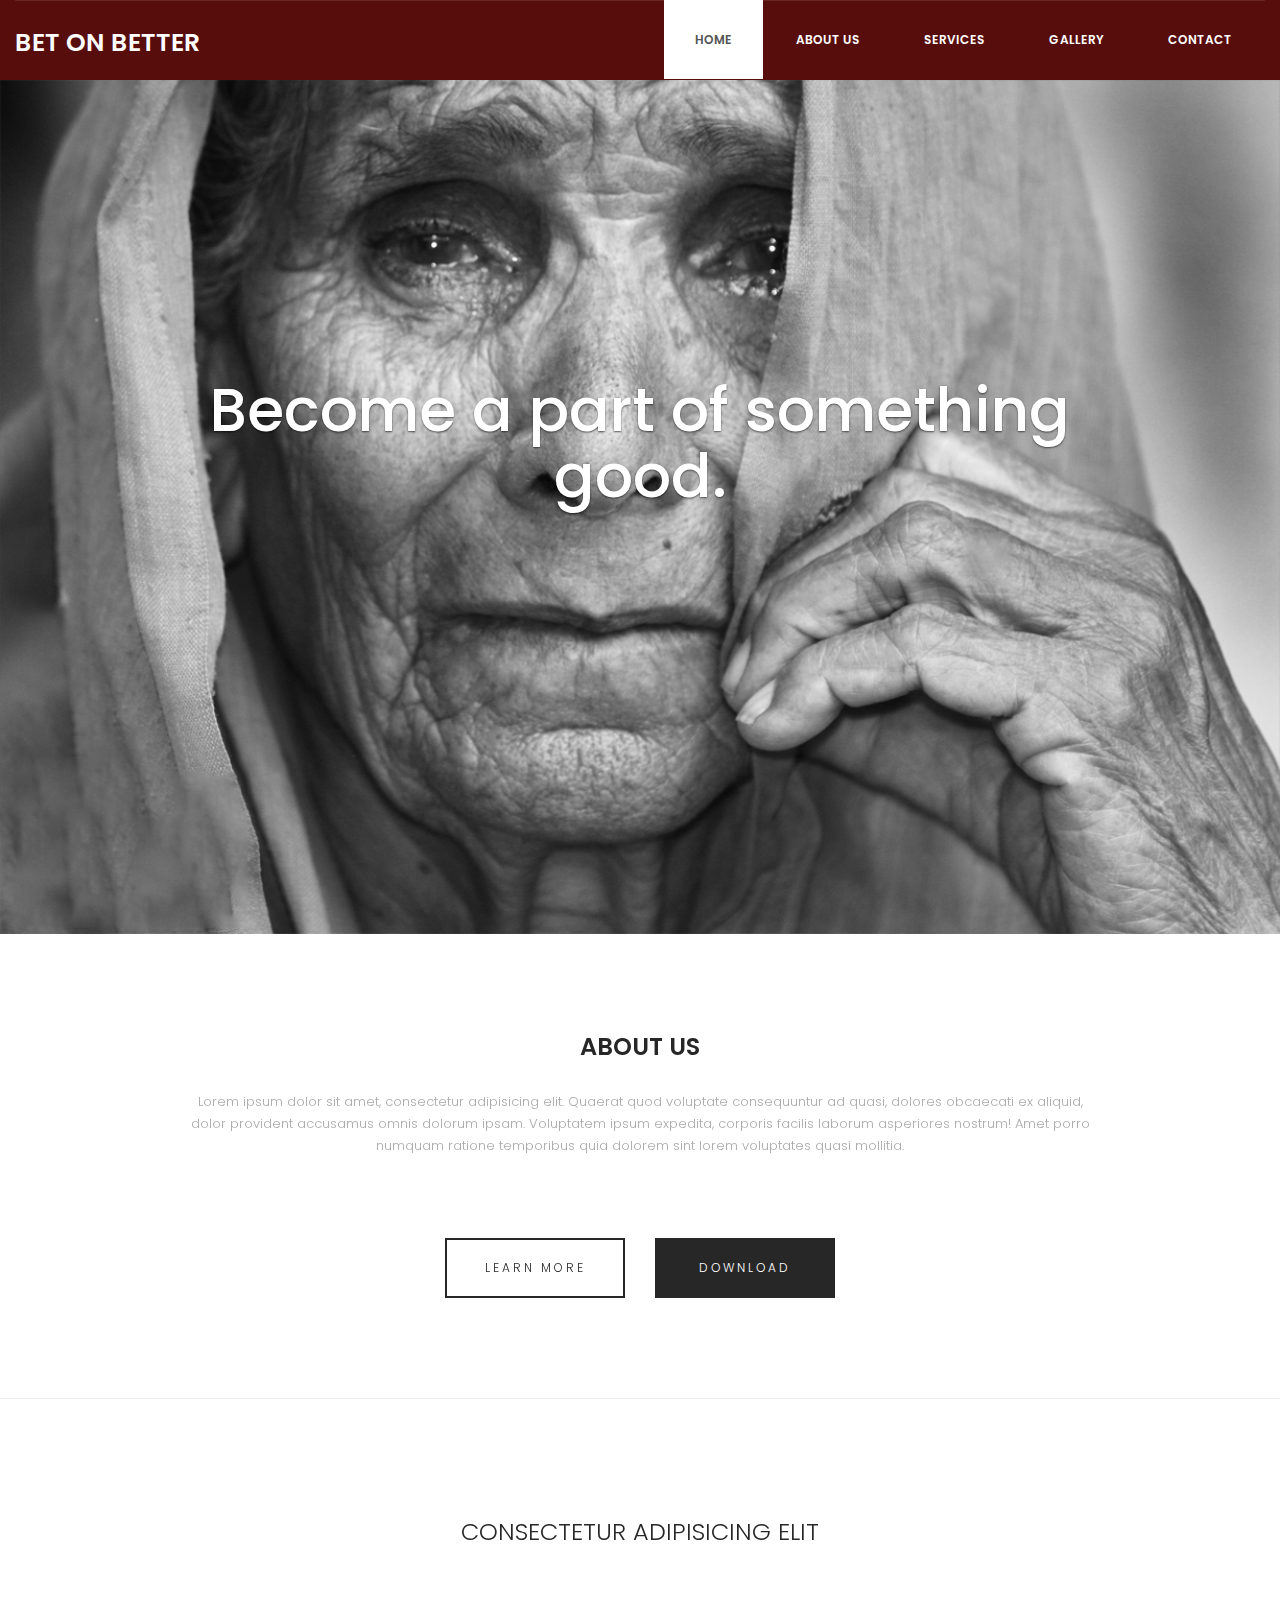
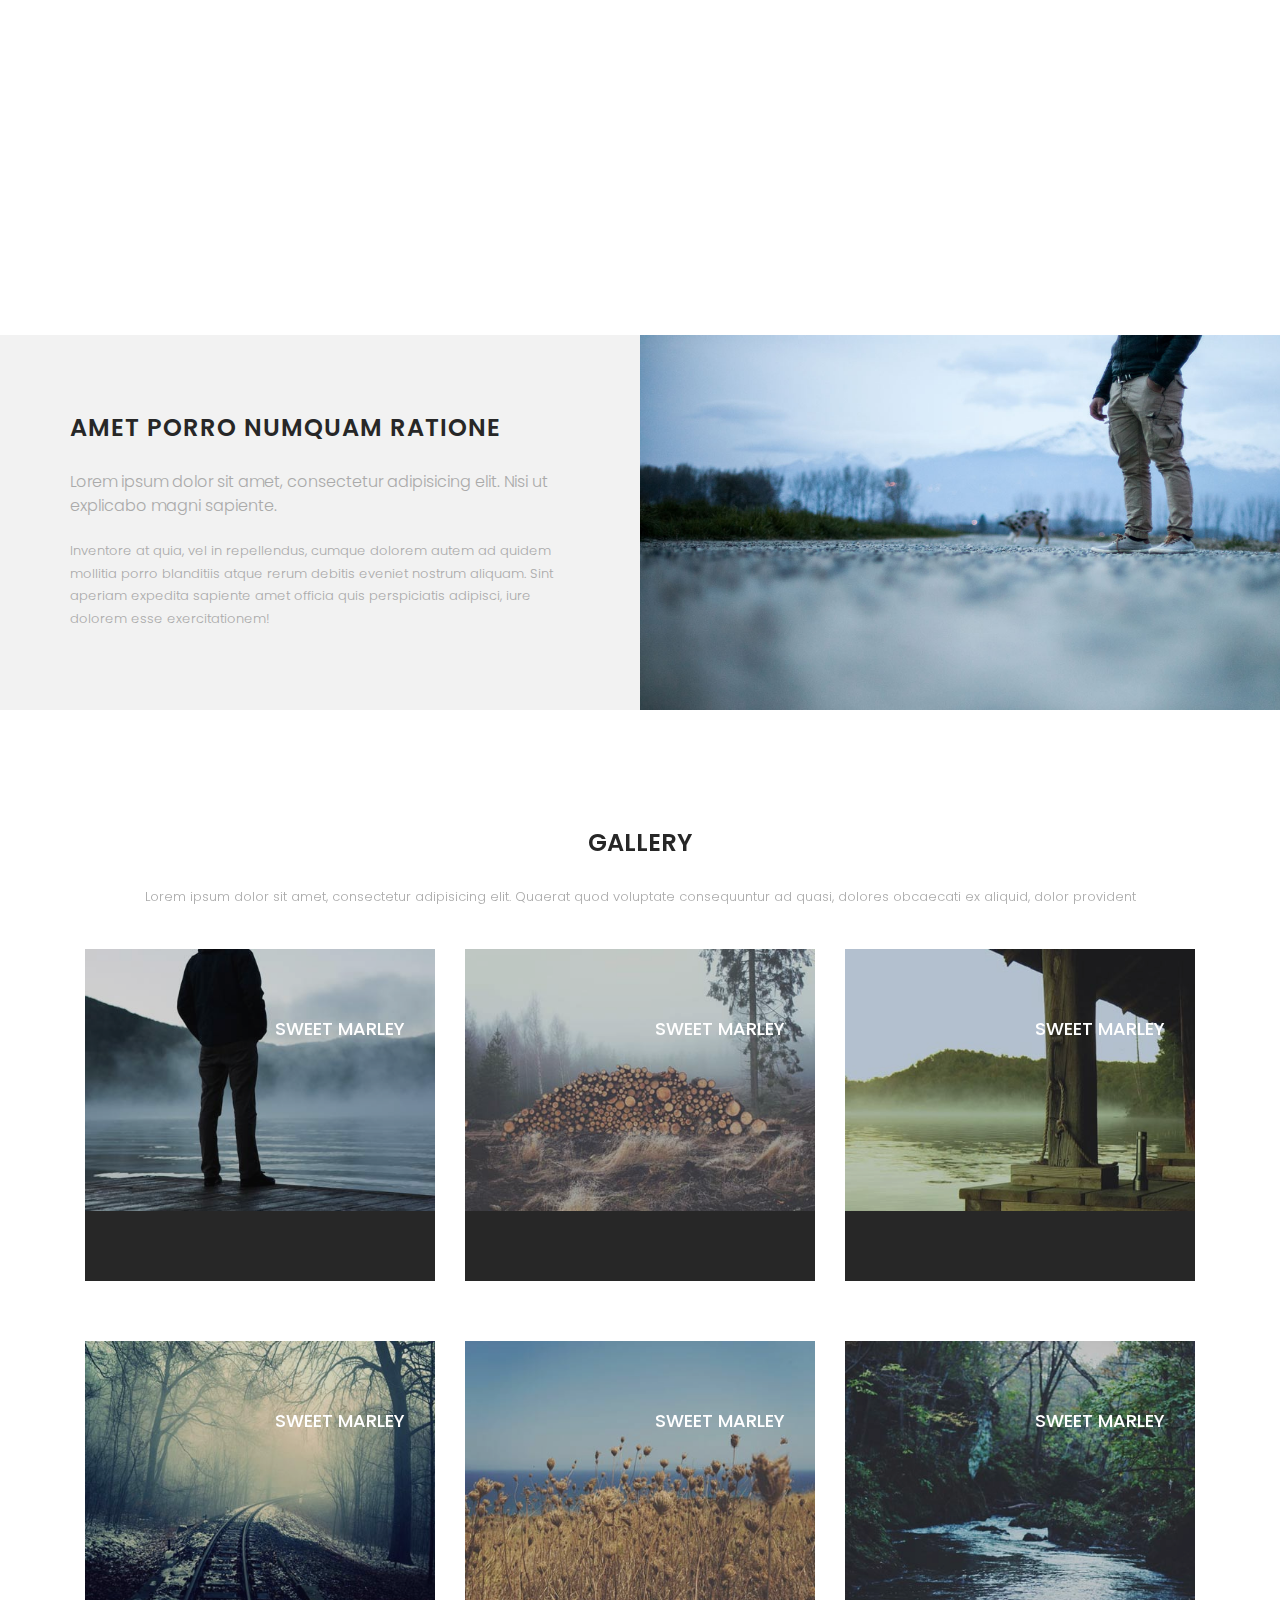
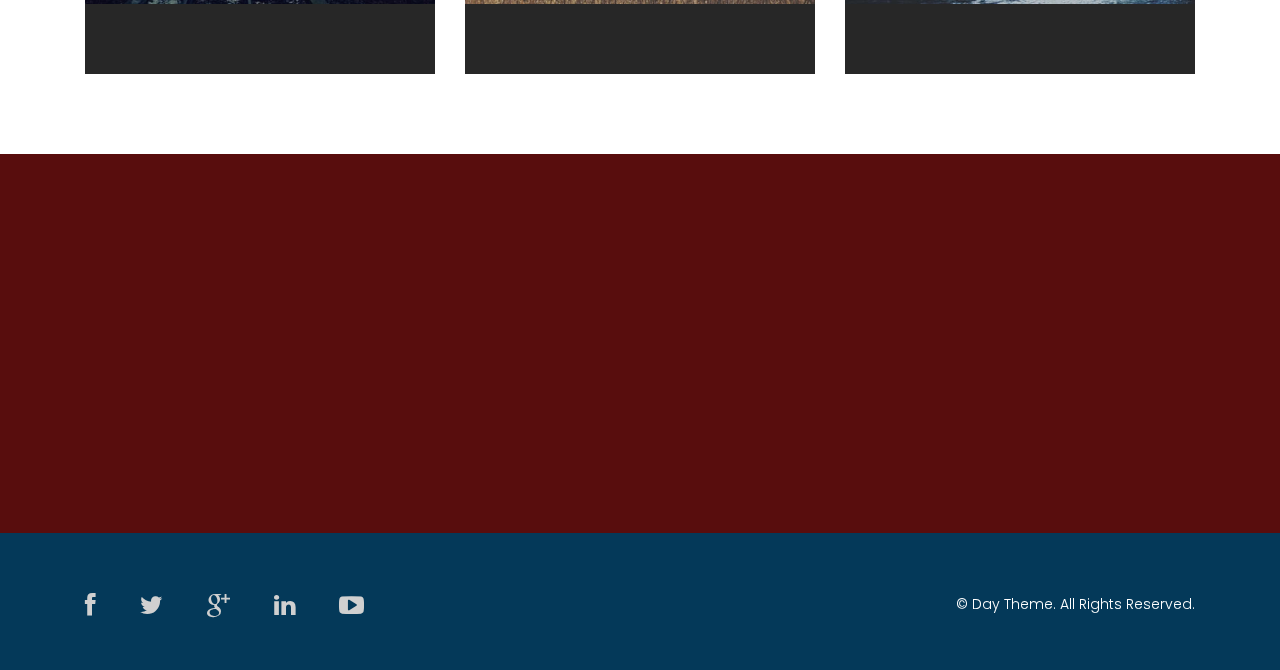
<file: index.html>
<!DOCTYPE html>
<html lang="en">

<head>
  <meta charset="utf-8">
  <meta http-equiv="X-UA-Compatible" content="IE=edge">
  <meta name="viewport" content="width=device-width, initial-scale=1">
  <title>Bet On Better</title>

  <link href="css/bootstrap.min.css" rel="stylesheet">
  <link rel="stylesheet" href="css/font-awesome.min.css">
  <link rel="stylesheet" href="css/animate.css">
  <link href="css/animate.min.css" rel="stylesheet">
  <link href="css/style.css" rel="stylesheet" />
  <link rel="stylesheet" href="./styles/devStyles.css"><link rel="preconnect" href="https://fonts.googleapis.com">
  <link rel="preconnect" href="https://fonts.gstatic.com" crossorigin>
  <link href="https://fonts.googleapis.com/css2?family=Poppins:wght@100;200;300;400;500;600;700;800&display=swap" rel="stylesheet">
</head>

<body class="font"> 
  <header id="header">
    <nav class="navbar theme navbar-static-top" role="banner">
      <div class="container-fluid">
        <div class="navbar-header">
          <button type="button" class="navbar-toggle" data-toggle="collapse" data-target=".navbar-collapse">
                        <span class="sr-only">Toggle navigation</span>
                        <span class="icon-bar"></span>
                        <span class="icon-bar"></span>
                        <span class="icon-bar"></span>
                    </button>
          <div class="navbar-brand mt-4">
            <a href="index.html"><h1>Bet On Better</h1></a>
          </div>
        </div>
        <div class="navbar-collapse collapse">
          <div class="menu">
            <ul class="nav nav-tabs" role="tablist">
              <li role="presentation"><a href="#carousel-slider" class="active">Home</a></li>
              <li role="presentation"><a href="#about_us">About Us</a></li>
              <li role="presentation"><a href="#services">Services</a></li>
              <li role="presentation"><a href="#gallery">Gallery</a></li>
              <li role="presentation"><a href="#contact_form">Contact</a></li>
            </ul>
          </div>
        </div>
      </div>
      <!--/.container-->
    </nav>
    <!--/nav-->
  </header>
  <!--/header-->

  <div class="slider devSlider">
    <div id="about-slider">
      <div id="carousel-slider" class="carousel slide" data-ride="carousel">
        <!-- Indicators -->
        <ol class="carousel-indicators visible-xs">
          <li data-target="#carousel-slider" data-slide-to="0" class="active"></li>
          <li data-target="#carousel-slider" data-slide-to="1"></li>
          <li data-target="#carousel-slider" data-slide-to="2"></li>
        </ol>

        <div class="carousel-inner">
          <div class="item active">
            <img src="img/slide.jpg" class="img-responsive" alt="">
            <div class="carousel-caption textH2 ">
              <div class="wow fadeInUp textH2 " data-wow-offset="0" data-wow-delay="0.3s">
                <h2 class="textH2"><span>Become a part of something good.</span></h2>
              </div>
              <div class="col-md-10 col-md-offset-1">
              </div>
            </div>
          </div>

          <div class="item">
            <img src="img/slide2.jpg" class="img-responsive" alt="">
            <div class="carousel-caption">
              <div class="wow fadeInUp" data-wow-offset="0" data-wow-delay="1.0s">
                <h2 class="">Help us help the needy.</h2>
              </div>
            </div>
          </div>
          <div class="item">
            <img src="img/slide3.jpg" class="img-responsive" alt="">
            <div class="carousel-caption">
              <div class="wow fadeInUp " data-wow-offset="0" data-wow-delay="0.3s">
                <h2 >And help us make our Country a better place.</h2>
              </div>
              </div>
            </div>
          </div>
        </div>

        <a class="left carousel-control hidden" href="#carousel-slider" data-slide="prev">
					<i class="fa fa-angle-left"></i>
				</a>

        <a class=" right carousel-control hidden" href="#carousel-slider" data-slide="next">
					<i class="fa fa-angle-right"></i>
				</a>
      </div>
      <!--/#carousel-slider-->
    </div>
    <!--/#about-slider-->
  </div>
  <!--/#slider-->

  <div class="about" id="about_us">
    <div class="container">
      <div class="text-center">
        <h2>About us</h2>
        <div class="col-md-10 col-md-offset-1">
          <p>Lorem ipsum dolor sit amet, consectetur adipisicing elit. Quaerat quod voluptate consequuntur ad quasi, dolores obcaecati ex aliquid, dolor provident accusamus omnis dolorum ipsam. Voluptatem ipsum expedita, corporis facilis laborum asperiores
            nostrum! Amet porro numquam ratione temporibus quia dolorem sint lorem voluptates quasi mollitia.</p>
        </div>

        <div class="col-md-6 col-sm-6 col-xs-6">
          <div class="btn-gamp"><a href="#">Learn More</a></div>
        </div>
        <div class="col-md-6 col-sm-6 col-xs-6">
          <div class="gamp-btn"><a href="#">download</a></div>
        </div>

      </div>
    </div>
  </div>
  <hr>

  <div class="services" id="services">
    <div class="container">
      <div class="text-center">
        <h2>consectetur adipisicing elit</h2>
      </div>
      <div class="col-md-3 wow fadeInDown" data-wow-duration="1000ms" data-wow-delay="300ms">
        <i class="fa fa-heart-o"></i>
        <h3>Fully Responsive</h3>
        <p>Lorem ipsum dolor sit amet, consectetur adipisicing elit. Nostrum nam numquam voluptates cumque inventore, quibusdam corporis consequatur amet.</p>
      </div>
      <div class="col-md-3 wow fadeInDown" data-wow-duration="1000ms" data-wow-delay="600ms">
        <i class="fa fa-cloud"></i>
        <h3>Retina Ready</h3>
        <p>Lorem ipsum dolor sit amet, consectetur adipisicing elit. Nostrum nam numquam voluptates cumque inventore, quibusdam corporis consequatur amet.</p>
      </div>
      <div class="col-md-3 wow fadeInDown" data-wow-duration="1000ms" data-wow-delay="900ms">
        <i class="fa fa-book"></i>
        <h3>Fresh and Clean</h3>
        <p>Lorem ipsum dolor sit amet, consectetur adipisicing elit. Nostrum nam numquam voluptates cumque inventore, quibusdam corporis consequatur amet.</p>
      </div>
      <div class="col-md-3 wow fadeInDown" data-wow-duration="1000ms" data-wow-delay="1200ms">
        <i class="fa fa-gear"></i>
        <h3>Easy to Customize</h3>
        <p>Lorem ipsum dolor sit amet, consectetur adipisicing elit. Nostrum nam numquam voluptates cumque inventore, quibusdam corporis consequatur amet.</p>
      </div>
    </div>
  </div>

  <section class="action mb-4">
    <div class="container">
      <div class="left-text hidden-xs">
        <h4>Amet porro numquam ratione</h4>
        <p><em>Lorem ipsum dolor sit amet, consectetur adipisicing elit. Nisi ut explicabo magni sapiente.</em><br><br>Inventore at quia, vel in repellendus, cumque dolorem autem ad quidem mollitia porro blanditiis atque rerum debitis eveniet nostrum aliquam.
          Sint aperiam expedita sapiente amet officia quis perspiciatis adipisci, iure dolorem esse exercitationem!</p>
      </div>
      <div class="right-image hidden-xs"></div>
    </div>
  </section>
<div id="gallery" class=""></div>
  <div class="gallery " >
    <div class=" container">

 
    <div class="text-center">
      <h2>Gallery</h2>
      <p>Lorem ipsum dolor sit amet, consectetur adipisicing elit. Quaerat quod voluptate consequuntur ad quasi, dolores obcaecati ex aliquid, dolor provident </p>
    </div>
    <div class="">
      <div class="col-md-4">
        <figure class="effect-marley">
          <img src="img/8.jpg" alt="" class="img-responsive" />
          <figcaption>
            <h4>sweet marley</h4>
            <p>Marley tried to convince her but she was not interested.</p>
          </figcaption>
        </figure>
      </div>
      <div class="col-md-4">
        <figure class="effect-marley">
          <img src="img/9.jpg" alt="" class="img-responsive" />
          <figcaption>
            <h4>sweet marley</h4>
            <p>Marley tried to convince her but she was not interested.</p>
          </figcaption>
        </figure>
      </div>
      <div class="col-md-4">
        <figure class="effect-marley">
          <img src="img/10.jpg" alt="" class="img-responsive" />
          <figcaption>
            <h4>sweet marley</h4>
            <p>Marley tried to convince her but she was not interested.</p>
          </figcaption>
        </figure>
      </div>
    </div></div>

    <div class="container">
      <div class="col-md-4">
        <figure class="effect-marley">
          <img src="img/11.jpg" alt="" class="img-responsive" />
          <figcaption>
            <h4>sweet marley</h4>
            <p>Marley tried to convince her but she was not interested.</p>
          </figcaption>
        </figure>
      </div>
      <div class="col-md-4">
        <figure class="effect-marley">
          <img src="img/12.jpg" alt="" class="img-responsive" />
          <figcaption>
            <h4>sweet marley</h4>
            <p>Marley tried to convince her but she was not interested.</p>
          </figcaption>
        </figure>
      </div>
      <div class="col-md-4">
        <figure class="effect-marley">
          <img src="img/13.jpg" alt="" class="img-responsive" />
          <figcaption>
            <h4>sweet marley</h4>
            <p>Marley tried to convince her but she was not interested.</p>
          </figcaption>
        </figure>
      </div>
    </div>
  </div>

  <footer>
    <div class="container">
      <div class="col-md-4 wow fadeInDown" data-wow-duration="1000ms" data-wow-delay="300ms">
        <h4>About Us</h4>
        <p>Day is tellus ac cursus commodo, mauesris condime ntum nibh, ut fermentum mas justo sitters.</p>
        <div class="contact-info">
          <ul>
            <li><i class="fa fa-home"></i>Suite 54 Elizebth Street, Victoria State Newyork, USA </li>
            <li><i class="fa fa-phone"></i> +38 000 129900</li>
            <li><i class="fa fa-envelope"></i> info@domain.net</li>
          </ul>
        </div>
      </div>

      <div class="col-md-4 wow fadeInDown" data-wow-duration="1000ms" data-wow-delay="600ms">
        <div class="text-center">
          <h4>Photo Gallery</h4>
          <ul class="sidebar-gallery">
            <li><a href="#"><img src="img/gallery1.png" alt="" /></a></li>
            <li><a href="#"><img src="img/gallery2.png" alt="" /></a></li>
            <li><a href="#"><img src="img/gallery3.png" alt="" /></a></li>
            <li><a href="#"><img src="img/gallery4.png" alt="" /></a></li>
            <li><a href="#"><img src="img/gallery5.png" alt="" /></a></li>
            <li><a href="#"><img src="img/gallery6.png" alt="" /></a></li>
          </ul>
        </div>
      </div>

      <div class="col-md-4 wow fadeInDown" data-wow-duration="1000ms" data-wow-delay="900ms">
        <div class="">
          <h4>Newsletter Registration</h4>
          <p>Subscribe today to receive the latest Day news via email. You may unsubscribe from this service at any time</p>
          <div class="btn-gamp">
            <input type="email" class="form-control" id="exampleInputEmail3" placeholder="Enter Email">
          </div>
          <div class="btn-gamp">
            <a type="submit" class="btn btn-default">Subscribe</a>
          </div>

        </div>
      </div>

    </div>
  </footer>

  <div class="sub-footer">
    <div class="container">
      <div class="social-icon">
        <div class="col-md-4">
          <ul class="social-network">
            <li><a href="#" class="fb tool-tip" title="Facebook"><i class="fa fa-facebook"></i></a></li>
            <li><a href="#" class="twitter tool-tip" title="Twitter"><i class="fa fa-twitter"></i></a></li>
            <li><a href="#" class="gplus tool-tip" title="Google Plus"><i class="fa fa-google-plus"></i></a></li>
            <li><a href="#" class="linkedin tool-tip" title="Linkedin"><i class="fa fa-linkedin"></i></a></li>
            <li><a href="#" class="ytube tool-tip" title="You Tube"><i class="fa fa-youtube-play"></i></a></li>
          </ul>
        </div>
      </div>

      <div class="col-md-4 col-md-offset-4">
        <div class="copyright">
          &copy; Day Theme. All Rights Reserved.
          <div class="credits">
          </div>
        </div>
      </div>
    </div>
  </div>

  <!-- jQuery (necessary for Bootstrap's JavaScript plugins) -->
  <script src="js/jquery.min.js"></script>
  <script src="js/jquery-migrate.min.js"></script>
  <!-- Include all compiled plugins (below), or include individual files as needed -->
  <script src="js/bootstrap.min.js"></script>
  <script src="js/wow.min.js"></script>
  <script>
    wow = new WOW({}).init();
  </script>
</body>

</html>
</file>
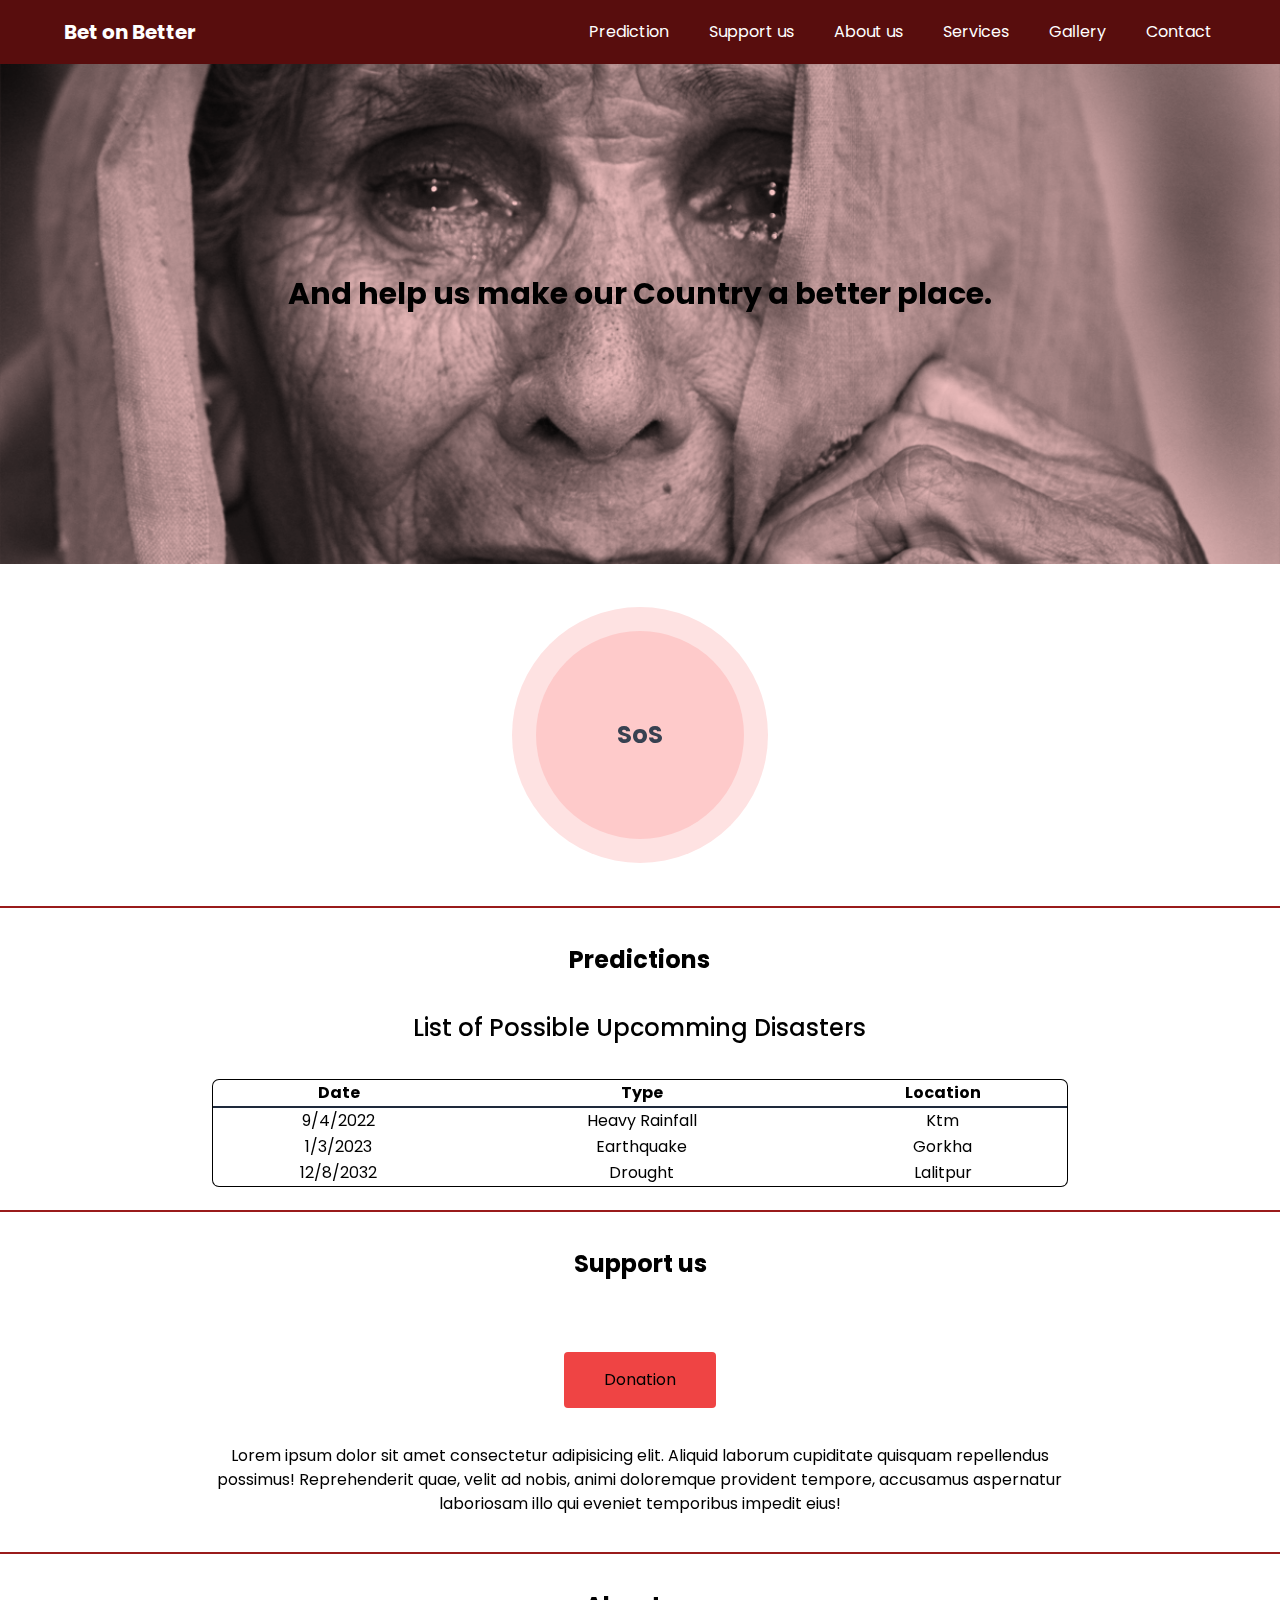
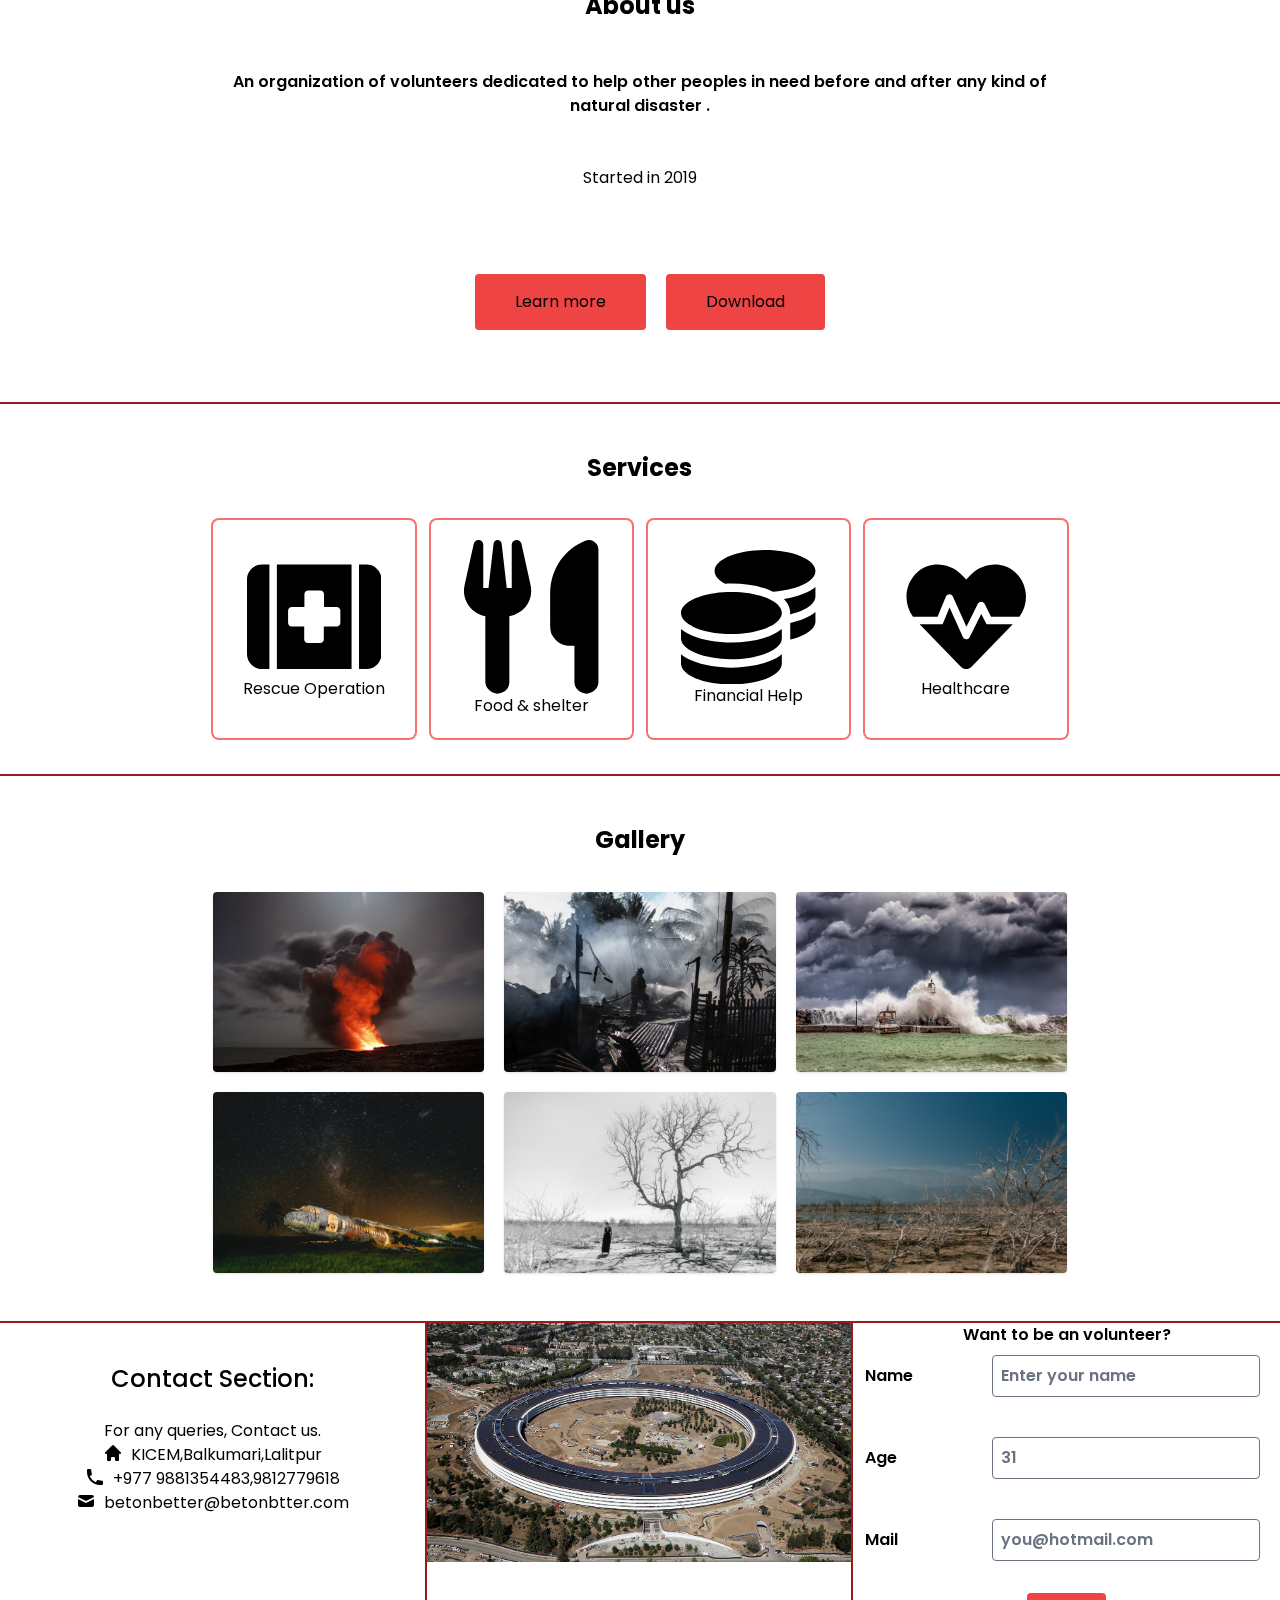
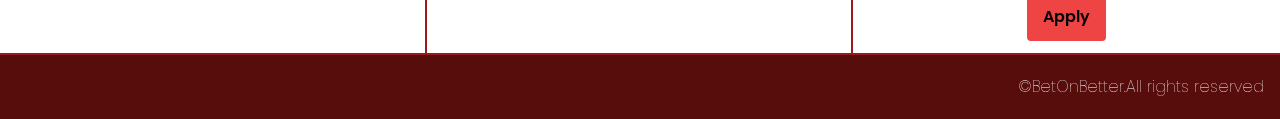
<file: disaster/index.html>
<!DOCTYPE html>
<html lang="en">

<head>
  <meta charset="UTF-8" />
  <meta http-equiv="X-UA-Compatible" content="IE=edge" />
  <meta name="viewport" content="width=device-width, initial-scale=1.0" />
  <title>Bet on better</title>
  <link href="./output.css" rel="stylesheet" />
  <link rel="preconnect" href="https://fonts.googleapis.com" />
  <link rel="preconnect" href="https://fonts.gstatic.com" crossorigin />
  <link href="https://fonts.googleapis.com/css2?family=Poppins:wght@100;200;300;400;500;600;700;800&display=swap"
    rel="stylesheet" />
  <script src="./index.js" defer></script>
</head>

< class="font-sans">
  <nav class="bg-primary fixed top-0 z-20 flex items-center justify-between w-full px-12 text-white">
    <div class="logo p-4 text-xl font-bold">Bet on Better</div>
    <div class="lg:hidden" id="menu">
      <svg xmlns="http://www.w3.org/2000/svg" class="w-5 h-5" viewBox="0 0 20 20" fill="currentColor">
        <path fill-rule="evenodd"
          d="M3 5a1 1 0 011-1h12a1 1 0 110 2H4a1 1 0 01-1-1zM3 10a1 1 0 011-1h12a1 1 0 110 2H4a1 1 0 01-1-1zM3 15a1 1 0 011-1h12a1 1 0 110 2H4a1 1 0 01-1-1z"
          clip-rule="evenodd" />
      </svg>
    </div>
    <ol class="lg:flex lg:static top-[60px] absolute right-0 hidden list-none bg-red-200 text-black lg:text-inherit lg:bg-inherit" id="nav-list">
      <li class="hover:bg-white hover:text-black p-5" onclick="menuToggle()">
        <a href="#prediction">Prediction</a>
      </li>
      <li class="hover:bg-white hover:text-black p-5" onclick="menuToggle()">
        <a href="#donation">Support us</a>
      </li>
      <li class="hover:bg-white hover:text-black p-5" onclick="menuToggle()">
        <a href="#about">About</a> us
      </li>
      <li class="hover:bg-white hover:text-black p-5" onclick="menuToggle()">
        <a href="#services">Services</a>
      </li>
      <li class="hover:bg-white hover:text-black p-5" onclick="menuToggle()">
        <a href="#gallery">Gallery</a>
      </li>
      <li class="hover:bg-white hover:text-black p-5" onclick="menuToggle()">
        <a href="#contact">Contact</a>
      </li>
    </ol>
  </nav>
  <div class="h-[60vh]  flex items-center justify-center text-center bg-red-200 relative overflow-hidden">
    <h2 class="z-10 w-7/12 text-3xl font-bold" id="change-text">
      And help us make our Country a better place.
    </h2>
    <img src="./img/slide.jpg" alt="" class="md:w-full md:block mix-blend-multiply absolute top-0 hidden" />
  </div>
  <div class="h-[38vh] w-screen flex justify-center items-center">
    <div class="flex items-center justify-center w-64 h-64 bg-red-100 rounded-full">
      <div
        class="h-52 w-52 hover:bg-red-400 hover:text-white flex items-center justify-center text-2xl font-bold text-center text-gray-700 bg-red-200 rounded-full cursor-pointer">
        SoS
      </div>
    </div>
  </div>
  <div id="prediction" class="mb-9 scroll-mt-8 border-t-2 border-red-800"></div>
  <div class="w-8/12 mx-auto">
    <h2 class="my-9 text-2xl font-bold text-center">Predictions</h2>
    <h3 class="my-9 text-2xl font-medium text-center">
      List of Possible Upcomming Disasters
    </h3>
    <table class="ring-black ring-1 divide-slate-800 w-full my-6 text-center divide-y-2 rounded-md table-auto">
      <thead>
        <tr>
          <th>Date</th>
          <th>Type</th>
          <th>Location</th>
        </tr>
      </thead>
      <tbody>
        <tr>
          <td>9/4/2022</td>
          <td>Heavy Rainfall</td>
          <td>Ktm</td>
        </tr>
        <tr>
          <td>1/3/2023</td>
          <td>Earthquake</td>
          <td>Gorkha</td>
        </tr>
        <tr>
          <td>12/8/2032</td>
          <td>Drought</td>
          <td>Lalitpur</td>
        </tr>
      </tbody>
    </table>
  </div>
  <div id="donation" class="scroll-mt-8 flex flex-col items-center justify-center w-screen border-t-2 border-red-800">
    <h2 class="my-9 text-2xl font-bold">Support us</h2>
    <button class="hover:bg-red-400 w-fit my-9 px-10 py-4 bg-red-500 rounded">
      Donation
    </button>
    <p class="w-8/12 text-center">
      Lorem ipsum dolor sit amet consectetur adipisicing elit. Aliquid laborum
      cupiditate quisquam repellendus possimus! Reprehenderit quae, velit ad
      nobis, animi doloremque provident tempore, accusamus aspernatur
      laboriosam illo qui eveniet temporibus impedit eius!
    </p>
  </div>

  <div id="about" class="my-9 scroll-mt-16 w-screen border-t-2 border-red-800"></div>
  <div class="w-8/12 mx-auto text-center">
    <h2 class="mb-12 text-2xl font-bold">About us</h2>
    <p class="font-semibold">
      An organization of volunteers dedicated to help other peoples in need
      before and after any kind of natural disaster .
    </p>
    <div class="my-12">Started in 2019</div>
    <div class="w-fit md:flex-row flex flex-col items-center mx-auto">
      <button class="hover:bg-red-400 w-fit md:my-9 px-10 py-4 mx-5 my-2 bg-red-500 rounded">
        Learn more
      </button>
      <button class="hover:bg-red-400 w-fit md:my-9 px-10 py-4 my-2 bg-red-500 rounded">
        Download
      </button>
    </div>
  </div>
  <div class="my-9 scroll-mt-8 w-screen border-t-2 border-red-800" id="services"></div>
  <div class="w-8/12 mx-auto mt-12 text-center">
    <h2 class="text-2xl font-bold">Services</h2>
    <div class="">
      <div class="md:grid-cols-4 lg:grid-cols-4 my-9 grid w-full grid-cols-2 gap-4">
        <div
          class="card ring-2 ring-red-400 hover:bg-red-200 flex flex-col items-center justify-center p-5 text-center rounded-md cursor-pointer">
          <div class="svg w-10/12">
            <svg xmlns="http://www.w3.org/2000/svg" viewBox="0 0 576 512">
              <!--! Font Awesome Pro 6.1.2 by @fontawesome - https://fontawesome.com License - https://fontawesome.com/license (Commercial License) Copyright 2022 Fonticons, Inc. -->
              <path
                d="M64 32h32v448H64c-35.35 0-64-28.66-64-64V96C0 60.66 28.65 32 64 32zM128 32h320v448H128V32zM176 282c0 8.835 7.164 16 16 16h53.1V352c0 8.836 7.165 16 16 16h52c8.836 0 16-7.164 16-16V298H384c8.836 0 16-7.165 16-16v-52c0-8.837-7.164-16-16-16h-54V160c0-8.836-7.164-16-16-16h-52c-8.835 0-16 7.164-16 16v54H192c-8.836 0-16 7.163-16 16V282zM512 32h-32v448h32c35.35 0 64-28.66 64-64V96C576 60.66 547.3 32 512 32z" />
            </svg>
          </div>
          <h3>Rescue Operation</h3>
        </div>
        <div
          class="card ring-2 ring-red-400 hover:bg-red-200 flex flex-col items-center justify-center p-5 text-center rounded-md cursor-pointer">
          <div class="svg w-10/12">
            <svg xmlns="http://www.w3.org/2000/svg" viewBox="0 0 448 512">
              <!--! Font Awesome Pro 6.1.2 by @fontawesome - https://fontawesome.com License - https://fontawesome.com/license (Commercial License) Copyright 2022 Fonticons, Inc. -->
              <path
                d="M221.6 148.7C224.7 161.3 224.8 174.5 222.1 187.2C219.3 199.1 213.6 211.9 205.6 222.1C191.1 238.6 173 249.1 151.1 254.1V472C151.1 482.6 147.8 492.8 140.3 500.3C132.8 507.8 122.6 512 111.1 512C101.4 512 91.22 507.8 83.71 500.3C76.21 492.8 71.1 482.6 71.1 472V254.1C50.96 250.1 31.96 238.9 18.3 222.4C10.19 212.2 4.529 200.3 1.755 187.5C-1.019 174.7-.8315 161.5 2.303 148.8L32.51 12.45C33.36 8.598 35.61 5.197 38.82 2.9C42.02 .602 45.97-.4297 49.89 .0026C53.82 .4302 57.46 2.303 60.1 5.259C62.74 8.214 64.18 12.04 64.16 16V160H81.53L98.62 11.91C99.02 8.635 100.6 5.621 103.1 3.434C105.5 1.248 108.7 .0401 111.1 .0401C115.3 .0401 118.5 1.248 120.9 3.434C123.4 5.621 124.1 8.635 125.4 11.91L142.5 160H159.1V16C159.1 12.07 161.4 8.268 163.1 5.317C166.6 2.366 170.2 .474 174.1 .0026C178-.4262 181.1 .619 185.2 2.936C188.4 5.253 190.6 8.677 191.5 12.55L221.6 148.7zM448 472C448 482.6 443.8 492.8 436.3 500.3C428.8 507.8 418.6 512 408 512C397.4 512 387.2 507.8 379.7 500.3C372.2 492.8 368 482.6 368 472V352H351.2C342.8 352 334.4 350.3 326.6 347.1C318.9 343.8 311.8 339.1 305.8 333.1C299.9 327.1 295.2 320 291.1 312.2C288.8 304.4 287.2 296 287.2 287.6L287.1 173.8C288 136.9 299.1 100.8 319.8 70.28C340.5 39.71 369.8 16.05 404.1 2.339C408.1 .401 414.2-.3202 419.4 .2391C424.6 .7982 429.6 2.62 433.9 5.546C438.2 8.472 441.8 12.41 444.2 17.03C446.7 21.64 447.1 26.78 448 32V472z" />
            </svg>
          </div>
          <h3>Food & shelter</h3>
        </div>
        <div
          class="card ring-2 ring-red-400 hover:bg-red-200 flex flex-col items-center justify-center p-5 text-center rounded-md cursor-pointer">
          <div class="svg w-10/12">
            <svg xmlns="http://www.w3.org/2000/svg" viewBox="0 0 512 512">
              <!--! Font Awesome Pro 6.1.2 by @fontawesome - https://fontawesome.com License - https://fontawesome.com/license (Commercial License) Copyright 2022 Fonticons, Inc. -->
              <path
                d="M512 80C512 98.01 497.7 114.6 473.6 128C444.5 144.1 401.2 155.5 351.3 158.9C347.7 157.2 343.9 155.5 340.1 153.9C300.6 137.4 248.2 128 192 128C183.7 128 175.6 128.2 167.5 128.6L166.4 128C142.3 114.6 128 98.01 128 80C128 35.82 213.1 0 320 0C426 0 512 35.82 512 80V80zM160.7 161.1C170.9 160.4 181.3 160 192 160C254.2 160 309.4 172.3 344.5 191.4C369.3 204.9 384 221.7 384 240C384 243.1 383.3 247.9 381.9 251.7C377.3 264.9 364.1 277 346.9 287.3C346.9 287.3 346.9 287.3 346.9 287.3C346.8 287.3 346.6 287.4 346.5 287.5L346.5 287.5C346.2 287.7 345.9 287.8 345.6 288C310.6 307.4 254.8 320 192 320C132.4 320 79.06 308.7 43.84 290.9C41.97 289.9 40.15 288.1 38.39 288C14.28 274.6 0 258 0 240C0 205.2 53.43 175.5 128 164.6C138.5 163 149.4 161.8 160.7 161.1L160.7 161.1zM391.9 186.6C420.2 182.2 446.1 175.2 468.1 166.1C484.4 159.3 499.5 150.9 512 140.6V176C512 195.3 495.5 213.1 468.2 226.9C453.5 234.3 435.8 240.5 415.8 245.3C415.9 243.6 416 241.8 416 240C416 218.1 405.4 200.1 391.9 186.6V186.6zM384 336C384 354 369.7 370.6 345.6 384C343.8 384.1 342 385.9 340.2 386.9C304.9 404.7 251.6 416 192 416C129.2 416 73.42 403.4 38.39 384C14.28 370.6 .0003 354 .0003 336V300.6C12.45 310.9 27.62 319.3 43.93 326.1C83.44 342.6 135.8 352 192 352C248.2 352 300.6 342.6 340.1 326.1C347.9 322.9 355.4 319.2 362.5 315.2C368.6 311.8 374.3 308 379.7 304C381.2 302.9 382.6 301.7 384 300.6L384 336zM416 278.1C434.1 273.1 452.5 268.6 468.1 262.1C484.4 255.3 499.5 246.9 512 236.6V272C512 282.5 507 293 497.1 302.9C480.8 319.2 452.1 332.6 415.8 341.3C415.9 339.6 416 337.8 416 336V278.1zM192 448C248.2 448 300.6 438.6 340.1 422.1C356.4 415.3 371.5 406.9 384 396.6V432C384 476.2 298 512 192 512C85.96 512 .0003 476.2 .0003 432V396.6C12.45 406.9 27.62 415.3 43.93 422.1C83.44 438.6 135.8 448 192 448z" />
            </svg>
          </div>
          <h3>Financial Help</h3>
        </div>
        <div
          class="card ring-2 ring-red-400 hover:bg-red-200 flex flex-col items-center justify-center p-5 text-center rounded-md cursor-pointer">
          <div class="svg w-10/12">
            <svg xmlns="http://www.w3.org/2000/svg" viewBox="0 0 576 512">
              <!--! Font Awesome Pro 6.1.2 by @fontawesome - https://fontawesome.com License - https://fontawesome.com/license (Commercial License) Copyright 2022 Fonticons, Inc. -->
              <path
                d="M352.4 243.8l-49.83 99.5c-6.009 12-23.41 11.62-28.92-.625L216.7 216.3l-30.05 71.75L88.55 288l176.4 182.2c12.66 13.07 33.36 13.07 46.03 0l176.4-182.2l-112.1 .0052L352.4 243.8zM495.2 62.86c-54.36-46.98-137.5-38.5-187.5 13.06L288 96.25L268.3 75.92C218.3 24.36 135.2 15.88 80.81 62.86C23.37 112.5 16.84 197.6 60.18 256h105l35.93-86.25c5.508-12.88 23.66-13.12 29.54-.375l58.21 129.4l49.07-98c5.884-11.75 22.78-11.75 28.67 0l27.67 55.25h121.5C559.2 197.6 552.6 112.5 495.2 62.86z" />
            </svg>
          </div>
          <h3>Healthcare</h3>
        </div>
      </div>
    </div>
  </div>
  <div class="my-9 scroll-mt-8 w-screen border-t-2 border-red-800" id="gallery"></div>
  <div class="w-8/12 mx-auto mt-12 text-center">
    <h2 class="text-2xl font-bold">Gallery</h2>

    <div class="md:grid-cols-2 lg:grid-cols-3 my-9 grid grid-cols-1 gap-5">
      <!-- slows liveserver  -->
      <img
          class="h-full rounded shadow"
          src="./img/galary1.jpg"
          alt="disaster-1"
        />
        <img
          class="h-full rounded shadow"
          src="./img/galary2.jpg"
          alt="disaster-2"
        />
        <img
          class="h-full rounded shadow"
          src="./img/galary3.jpg"
          alt="disaster-3"
        />
        <img
          class="h-full rounded shadow"
          src="./img/galary4.jpg"
          alt="disaster-4"
        />
        <img
          class="h-full rounded shadow"
          src="./img/galary5.jpg"
          alt="disaster-5"
        />
        <img
          class="h-full rounded shadow"
          src="./img/galary6.jpg"
          alt="disaster-6"
        />
    </div>
  </div>
  <div class="my-9 scroll-mt-8 w-screen" id="contact"></div>
  <div class="mx-auto mt-12 text-center">
    <div class="flex border-t-2 border-b-2 border-red-800">
      <div class="md:w-1/3 w-1/2 py-4 border-r-2 border-red-800">
        <h3 class="my-6 text-2xl font-medium">Contact Section:</h3>
        <p>For any queries, Contact us.</p>
        <p>
        <div class="flex justify-center space-x-2">
          <svg xmlns="http://www.w3.org/2000/svg" class="w-5 h-5" viewBox="0 0 20 20" fill="currentColor">
            <path
              d="M10.707 2.293a1 1 0 00-1.414 0l-7 7a1 1 0 001.414 1.414L4 10.414V17a1 1 0 001 1h2a1 1 0 001-1v-2a1 1 0 011-1h2a1 1 0 011 1v2a1 1 0 001 1h2a1 1 0 001-1v-6.586l.293.293a1 1 0 001.414-1.414l-7-7z" />
          </svg>
          <div class="">

            KICEM,Balkumari,Lalitpur
          </div>
        </div>
        </p>
        <p>
        <div class="flex justify-center space-x-2">
          <svg xmlns="http://www.w3.org/2000/svg" class="w-5 h-5" viewBox="0 0 20 20" fill="currentColor">
            <path
              d="M2 3a1 1 0 011-1h2.153a1 1 0 01.986.836l.74 4.435a1 1 0 01-.54 1.06l-1.548.773a11.037 11.037 0 006.105 6.105l.774-1.548a1 1 0 011.059-.54l4.435.74a1 1 0 01.836.986V17a1 1 0 01-1 1h-2C7.82 18 2 12.18 2 5V3z" />
          </svg>
          <div class="">

            +977 9881354483,9812779618
          </div>
        </div>
        </p>
        <p>
        <div class="flex justify-center space-x-2">

          <svg xmlns="http://www.w3.org/2000/svg" class="w-5 h-5" viewBox="0 0 20 20" fill="currentColor">
            <path d="M2.003 5.884L10 9.882l7.997-3.998A2 2 0 0016 4H4a2 2 0 00-1.997 1.884z" />
            <path d="M18 8.118l-8 4-8-4V14a2 2 0 002 2h12a2 2 0 002-2V8.118z" />
          </svg>
          <span>

            betonbetter@betonbtter.com
          </span>
        </div>
        </p>
      </div>
      <div class="md:block hidden w-1/3 border-r-2 border-red-800"><div class="my-auto">
        <img src="./img/location.jpg" alt="headquaters" class="w-full my-auto"> 
      </div></div>
      <div class="md:w-1/3 w-1/2 font-semibold">
        Want to be an volunteer?
        <form >
          <label class="flex items-center justify-between m-0 mx-3" for="name">Name<input class="focus:ring-red-600 focus:border-red-500 w-8/12 p-2 m-2 rounded" type="text" name="name" placeholder="Enter your name"></label><br>
          <label class="flex items-center justify-between mx-3" for="name">Age <input class="focus:ring-red-600 focus:border-red-500 w-8/12 p-2 m-2 rounded" type="number" name="age" placeholder="31"></label>
          <br><label class="flex items-center justify-between mx-3" for="name">Mail<input class="focus:ring-red-600 focus:border-red-500 w-8/12 p-2 m-2 rounded" type="email" name="mail" placeholder="you@hotmail.com"></label><br>
          <div id="btn" class="hover:bg-red-400 w-fit px-4 py-3 mx-auto mb-3 bg-red-500 rounded">Apply</div>
        </form>
      </div>
    </div>
  </div>
  <footer class="bg-primary flex items-center h-16">

<div class="w-fit ml-auto mr-4 font-thin text-white">&copy;BetOnBetter.All rights reserved</div>
  </footer>
</body>

</html>
</file>
<file: styles/devStyles.css>
.font {
  font-family: "Poppins", sans-serif;
}
.gallery {
  margin-top: 50px;
}
.theme {
  background: #580d0d;
}
.devNavbar {
  display: flex;
}
.devH2 {
  display: flex;
  text-align: center;
  justify-content: center;
}
.textH2 {
  margin-top: auto;
}
.devSlider {
  max-height: 100vh;
  overflow: hidden;
}
</file>
<file: css/style.css>
@import url(https://fonts.googleapis.com/css?family=Open+Sans:400,300,700,600);
@import url("font-awesome.css");
@import url("animate.css");

body {
  font-family: "Open Sans", Arial, sans-serif;
  font-size: 14px;
  font-weight: 300;
  line-height: 1.6em;
  color: #fff;
  background-color: #fff;
  overflow-x: hidden;
}

hi,
h2,
h3,
h4,
h5,
h6 {
  color: #272727;
  line-height: 1.1em;
}

p {
  color: #aaa;
  font-size: 13px;
}
a {
  text-decoration: none;
  transition: all 0.1s ease-in-out;
  -moz-transition: all 0.1s ease-in-out;
  -webkit-transition: all 0.1s ease-in-out;
  -o-transition: all 0.1s ease-in-out;
  outline: none;
  color: #272727;
}
a:hover {
  text-decoration: none;
  color: #aaa;
}

.btn {
  border-radius: 0;
  margin-top: 10px;
  background-color: #65aaf0;
  text-transform: uppercase;
  border-color: #fff;
  font-size: 14px;
}

.btn:hover {
  background-color: #fff;
  border-color: #f2f2f2;
  color: #272727;
}
.navbar-brand {
  float: left;
  height: 50px;
  padding: 15px 15px;
  font-size: 18px;
  line-height: 20px;
}

.navbar-brand h1 {
  margin-top: 9px;
  padding-top: 5px;
  float: left;
  font-size: 25px;
  color: #fff;
  text-transform: uppercase;
  font-weight: 600;
}

@media (max-width: 767px) {
  .navbar-brand {
    padding: 0 0 0 15px;
  }
}

.menu {
  font-size: 12px;
  float: right;
  text-transform: uppercase;
  font-weight: 600;
}

.navbar-collapse {
  padding-right: 15px;
  padding-left: 15px;
  overflow-x: visible;
  -webkit-overflow-scrolling: touch;
  border-top: 0px solid transparent;
  -webkit-box-shadow: inset 0 1px 0 rgba(255, 255, 255, 0.1);
  box-shadow: inset 0 1px 0 rgba(255, 255, 255, 0.1);
}
.navbar-collapse.in {
  overflow-y: auto;
}

.menu ul.nav-tabs li {
  color: #fff;
}

.nav-tabs {
  border-bottom: 0;
}
.nav-tabs > li {
  float: left;
  margin-bottom: 0;
}

.nav-tabs > li > a {
  border-radius: 0;
  color: #fff;
  padding: 30px;
}

.nav-tabs > li > a:hover {
  color: #272727;
  background: #fff;
}

.nav-tabs > li a.active {
  color: #555;
  cursor: default;
  background-color: #fff;
  border: 1px solid #fff;
  border-bottom-color: #fff;
}

.navbar-default {
  background-color: red;
  border-color: white;
}

/*===========================
  slider
============================ */
.slider {
  position: relative;
  margin-top: -20px;
}

.slider img {
  height: 200px;
  width: 100%;
}

#carousel-slider {
  position: relative;
}

#carousel-slider .carousel-indicators {
  bottom: -40px;
}

#carousel-slider .carousel-indicators li {
  border: 1px solid #ffbd20;
}

#carousel-slider a i {
  border-radius: 50%;
  font-size: 30px;
  height: 50px;
  padding: 10px;
  position: absolute;
  top: 50%;
  width: 50px;
  color: #65aaf0;
  background: #65aaf0;
  color: #fff;
}

#carousel-slider a i:hover {
  background: #65aaf0;
  color: #fff;
  border: 1px solid #65aaf0;
}

#carousel-slider .carousel-control {
  width: inherit;
}

#carousel-slider .carousel-control.left i {
  left: 50px;
  top: calc(50% - 50px);
}

#carousel-slider .carousel-control.right i {
  right: 50px;
  top: calc(50% - 50px);
}

.carousel-caption {
  position: absolute;
  right: 15%;
  top: calc(50% - 150px);
  font-size: 40px;
  left: 15%;
  z-index: 10;
  padding-bottom: 0px;
  color: #fff;
  text-align: center;
}

.carousel-caption h2 {
  font-size: 60px;
  color: #fff;
}

.carousel-caption h2 span {
  font-size: 60px;
  color: #fff;
}

.carousel-caption p {
  font-size: 30px;
  margin-top: 30px;
  margin-bottom: 20px;
  color: #fff;
  padding: 10px;
  background: #65aaf0;
}

@media (max-width: 767px) {
  .carousel-caption {
    font-size: 18px;
  }
  .carousel-caption h2,
  .carousel-caption h2 span,
  .carousel-caption p {
    font-size: 18px;
  }
}

.carousel-inner .form-inline .form-group button[type="livedemo"] {
  padding: 20px 60px;
  font-size: 20px;
  background: #65aaf0;
  color: #fff;
  border-radius: 0;
  border-color: #fff;
  text-transform: uppercase;
}

.carousel-inner .form-inline .form-group button[type="livedemo"]:hover {
  color: #272727;
  opacity: 0.8;
  -webkit-transition: color 300ms, background-color 300ms;
  -moz-transition: color 300ms, background-color 300ms;
  -o-transition: color 300ms, background-color 300ms;
  transition: color 300ms, background-color 300ms;
}

.carousel-inner .form-inline .form-group button[type="getnow"] {
  padding: 20px 60px;
  font-size: 20px;
  background: #fff;
  color: #272727;
  border-radius: 0;
  text-transform: uppercase;
  border: 1px solid #fff;
}

.carousel-inner .form-inline .form-group button[type="getnow"]:hover {
  color: #fff;
  border-color: #fff;
  background: #65aaf0;
  -webkit-transition: color 300ms, background-color 300ms;
  -moz-transition: color 300ms, background-color 300ms;
  -o-transition: color 300ms, background-color 300ms;
  transition: color 300ms, background-color 300ms;
}

.form-inline {
  margin-top: 50px;
}

.about {
  padding: 80px 0 80px 0;
  background: #fff;
}

.about .text-center h2 {
  text-transform: uppercase;
  font-weight: 550;
  font-size: 24px;
}

.about .text-center p {
  margin-top: 20px;
  margin-bottom: 80px;
  color: #aaa;
}

.btn-gamp a {
  float: right;
  font-size: 12px;
  text-transform: uppercase;
  letter-spacing: 3px;
  color: #272727;
  border: 2px solid #272727;
  width: 180px;
  height: 60px;
  text-align: center;
  display: inline-block;
  line-height: 56px;
}

.btn-gamp a:hover {
  opacity: 0.8;
  transition: all 0.5s;
}

.gamp-btn a {
  float: left;
  font-size: 12px;
  text-transform: uppercase;
  letter-spacing: 3px;
  background: #272727;
  color: #ffffff;
  width: 180px;
  height: 60px;
  text-align: center;
  display: inline-block;
  line-height: 60px;
}
.gamp-btn a:hover {
  color: #ffffff;
  opacity: 0.8;
  transition: all 0.5s;
}

.center span {
  color: #e8ce0e;
}

#about-us {
  margin-bottom: 50px;
}

#about-us .text-center h2 {
  text-transform: uppercase;
  font-weight: 550;
  font-size: 24px;
  margin-bottom: 30px;
}

.skill_text {
  display: block;
  margin-bottom: 60px;
  margin-top: 25px;
  overflow: hidden;
}

.sinlge-skill {
  background: #f2f2f2;
  border-radius: 100%;
  color: #ffffff;
  font-size: 22px;
  font-weight: bold;
  height: 200px;
  position: relative;
  width: 200px;
  text-transform: uppercase;
  overflow: hidden;
  margin: 30px 0;
}

.sinlge-skill p em {
  color: #ffffff;
  font-size: 38px;
}

.sinlge-skill p {
  line-height: 1;
  color: #ffffff;
}

.joomla-skill,
.html-skill,
.css-skill,
.wp-skill {
  position: absolute;
  height: 100%;
  bottom: 0;
  width: 100%;
  border-radius: 100%;
  padding: 70px 0;
  text-align: center;
}

.joomla-skill {
  background: rgb(242, 242, 242); /* Old browsers */
  background: -moz-linear-gradient(
    top,
    rgba(242, 242, 242, 1) 0%,
    rgba(242, 242, 242, 1) 28%,
    rgba(45, 125, 164, 1) 28%
  ); /* FF3.6+ */
  background: -webkit-gradient(
    linear,
    left top,
    left bottom,
    color-stop(0%, rgba(242, 242, 242, 1)),
    color-stop(28%, rgba(242, 242, 242, 1)),
    color-stop(28%, rgba(45, 125, 164, 1))
  ); /* Chrome,Safari4+ */
  background: -webkit-linear-gradient(
    top,
    rgba(242, 242, 242, 1) 0%,
    rgba(242, 242, 242, 1) 28%,
    rgba(45, 125, 164, 1) 28%
  ); /* Chrome10+,Safari5.1+ */
  background: -o-linear-gradient(
    top,
    rgba(242, 242, 242, 1) 0%,
    rgba(242, 242, 242, 1) 28%,
    rgba(45, 125, 164, 1) 28%
  ); /* Opera 11.10+ */
  background: -ms-linear-gradient(
    top,
    rgba(242, 242, 242, 1) 0%,
    rgba(242, 242, 242, 1) 28%,
    rgba(45, 125, 164, 1) 28%
  ); /* IE10+ */
  background: linear-gradient(
    to bottom,
    rgba(242, 242, 242, 1) 0%,
    rgba(242, 242, 242, 1) 28%,
    rgba(45, 125, 164, 1) 28%
  ); /* W3C */
  filter: progid:DXImageTransform.Microsoft.gradient( startColorstr='#f2f2f2', endColorstr='#2d7da4',GradientType=0 ); /* IE6-9 */
}

.html-skill {
  background: rgb(242, 242, 242); /* Old browsers */
  background: -moz-linear-gradient(
    top,
    rgba(242, 242, 242, 1) 0%,
    rgba(242, 242, 242, 1) 9%,
    rgba(106, 164, 47, 1) 9%
  ); /* FF3.6+ */
  background: -webkit-gradient(
    linear,
    left top,
    left bottom,
    color-stop(0%, rgba(242, 242, 242, 1)),
    color-stop(9%, rgba(242, 242, 242, 1)),
    color-stop(9%, rgba(106, 164, 47, 1))
  ); /* Chrome,Safari4+ */
  background: -webkit-linear-gradient(
    top,
    rgba(242, 242, 242, 1) 0%,
    rgba(242, 242, 242, 1) 9%,
    rgba(106, 164, 47, 1) 9%
  ); /* Chrome10+,Safari5.1+ */
  background: -o-linear-gradient(
    top,
    rgba(242, 242, 242, 1) 0%,
    rgba(242, 242, 242, 1) 9%,
    rgba(106, 164, 47, 1) 9%
  ); /* Opera 11.10+ */
  background: -ms-linear-gradient(
    top,
    rgba(242, 242, 242, 1) 0%,
    rgba(242, 242, 242, 1) 9%,
    rgba(106, 164, 47, 1) 9%
  ); /* IE10+ */
  background: linear-gradient(
    to bottom,
    rgba(242, 242, 242, 1) 0%,
    rgba(242, 242, 242, 1) 9%,
    rgba(106, 164, 47, 1) 9%
  ); /* W3C */
  filter: progid:DXImageTransform.Microsoft.gradient( startColorstr='#f2f2f2', endColorstr='#6aa42f',GradientType=0 ); /* IE6-9 */
}

.css-skill {
  background: rgb(242, 242, 242); /* Old browsers */
  background: -moz-linear-gradient(
    top,
    rgba(242, 242, 242, 1) 0%,
    rgba(242, 242, 242, 1) 32%,
    rgba(255, 189, 32, 1) 32%
  ); /* FF3.6+ */
  background: -webkit-gradient(
    linear,
    left top,
    left bottom,
    color-stop(0%, rgba(242, 242, 242, 1)),
    color-stop(32%, rgba(242, 242, 242, 1)),
    color-stop(32%, rgba(255, 189, 32, 1))
  ); /* Chrome,Safari4+ */
  background: -webkit-linear-gradient(
    top,
    rgba(242, 242, 242, 1) 0%,
    rgba(242, 242, 242, 1) 32%,
    rgba(255, 189, 32, 1) 32%
  ); /* Chrome10+,Safari5.1+ */
  background: -o-linear-gradient(
    top,
    rgba(242, 242, 242, 1) 0%,
    rgba(242, 242, 242, 1) 32%,
    rgba(255, 189, 32, 1) 32%
  ); /* Opera 11.10+ */
  background: -ms-linear-gradient(
    top,
    rgba(242, 242, 242, 1) 0%,
    rgba(242, 242, 242, 1) 32%,
    rgba(255, 189, 32, 1) 32%
  ); /* IE10+ */
  background: linear-gradient(
    to bottom,
    rgba(242, 242, 242, 1) 0%,
    rgba(242, 242, 242, 1) 32%,
    rgba(255, 189, 32, 1) 32%
  ); /* W3C */
  filter: progid:DXImageTransform.Microsoft.gradient( startColorstr='#f2f2f2', endColorstr='#ffbd20',GradientType=0 ); /* IE6-9 */
}

.wp-skill {
  background: rgb(242, 242, 242); /* Old browsers */
  background: -moz-linear-gradient(
    top,
    rgba(242, 242, 242, 1) 0%,
    rgba(242, 242, 242, 1) 19%,
    rgba(219, 54, 21, 1) 19%
  ); /* FF3.6+ */
  background: -webkit-gradient(
    linear,
    left top,
    left bottom,
    color-stop(0%, rgba(242, 242, 242, 1)),
    color-stop(19%, rgba(242, 242, 242, 1)),
    color-stop(19%, rgba(219, 54, 21, 1))
  ); /* Chrome,Safari4+ */
  background: -webkit-linear-gradient(
    top,
    rgba(242, 242, 242, 1) 0%,
    rgba(242, 242, 242, 1) 19%,
    rgba(219, 54, 21, 1) 19%
  ); /* Chrome10+,Safari5.1+ */
  background: -o-linear-gradient(
    top,
    rgba(242, 242, 242, 1) 0%,
    rgba(242, 242, 242, 1) 19%,
    rgba(219, 54, 21, 1) 19%
  ); /* Opera 11.10+ */
  background: -ms-linear-gradient(
    top,
    rgba(242, 242, 242, 1) 0%,
    rgba(242, 242, 242, 1) 19%,
    rgba(219, 54, 21, 1) 19%
  ); /* IE10+ */
  background: linear-gradient(
    to bottom,
    rgba(242, 242, 242, 1) 0%,
    rgba(242, 242, 242, 1) 19%,
    rgba(219, 54, 21, 1) 19%
  ); /* W3C */
  filter: progid:DXImageTransform.Microsoft.gradient( startColorstr='#f2f2f2', endColorstr='#db3615',GradientType=0 ); /* IE6-9 */
}

.skill-wrap {
  display: block;
  overflow: hidden;
  margin: 60px 0;
}

.team .text-center h2 {
  text-transform: uppercase;
  font-weight: 550;
  font-size: 24px;
  margin-bottom: 30px;
}

.team .text-center p {
  margin-bottom: 50px;
}

.team h4 {
  margin-top: 0;
  text-transform: uppercase;
}

.team h5 {
  font-weight: 300;
}

.single-profile-top,
.single-profile-bottom {
  font-weight: 400;
  line-height: 24px;
}

.single-profile-top,
.single-profile-bottom {
  border: 1px solid #ddd;
  padding: 15px;
  position: relative;
}

.media_image {
  margin-bottom: 10px;
}

.team .btn {
  background: transparent;
  font-size: 12px;
  font-weight: 300;
  margin-bottom: 3px;
  padding: 1px 5px;
  text-transform: uppercase;
  border: 1px solid#ddd;
  margin-right: 3px;
}

ul.social_icons,
ul.tag {
  list-style: none;
  padding: 0;
  margin: 10px 0;
  display: block;
}

ul.social_icons li,
ul.tag li {
  display: inline-block;
  margin-right: 5px;
}

ul.social_icons li a i {
  border-radius: 50%;
  color: #ffffff;
  height: 25px;
  line-height: 25px;
  font-size: 12px;
  padding: 0;
  text-align: center;
  width: 25px;
  opacity: 0.8;
}

.team .social_icons .fa-facebook:hover,
.team .social_icons .fa-twitter:hover,
.team .social_icons .fa-google-plus:hover {
  transform: rotate(360deg);
  -ms-transform: rotate(360deg);
  -webkit-transform: rotate(360deg);
  transition-duration: 2s;
  transition-property: all;
  transition-timing-function: ease;
  opacity: 1;
  transition: all 0.9s ease 0s;
  -moz-transition: all 0.9s ease 0s;
  -webkit-transition: all 0.9s ease 0s;
  -o-transition: all 0.9s ease 0s;
}

.team .social_icons .fa-facebook {
  background: #0182c4;
}

.team .social_icons .fa-twitter {
  background: #20b8ff;
}

.team .social_icons .fa-google-plus {
  background: #d34836;
}

.team-bar .first-one-arrow {
  float: left;
  margin-right: 30px;
  width: 2%;
}

.team-bar .first-arrow {
  float: left;
  margin-left: 5px;
  margin-right: 35px;
  width: 22%;
}

.team-bar .second-arrow {
  float: left;
  margin-left: 5px;
  width: 21%;
}

.team-bar .third-arrow {
  float: left;
  margin-left: 40px;
  margin-right: 12px;
  width: 22%;
}

.team-bar .fourth-arrow {
  float: left;
  margin-left: 25px;
  width: 20%;
}

.team-bar .first-one-arrow hr {
  border-bottom: 1px solid #2d7da4;
  border-top: 1px solid #2d7da4;
}

.team-bar .first-arrow hr {
  border-bottom: 1px solid #2d7da4;
  border-top: 1px solid #2d7da4;
}

.team-bar .second-arrow hr {
  border-bottom: 1px solid #6aa42f;
  border-top: 1px solid #6aa42f;
}

.team-bar .third-arrow hr {
  border-bottom: 1px solid #ffbd20;
  border-top: 1px solid #ffbd20;
}

.team-bar .fourth-arrow hr {
  border-bottom: 1px solid #db3615;
  border-top: 1px solid #db3615;
}

.team-bar {
  margin-bottom: 15px;
  margin-top: 30px;
  position: relative;
}

.team-bar i {
  border-radius: 50%;
  color: #ffffff;
  display: block;
  height: 24px;
  line-height: 24px;
  margin-top: -32px;
  overflow: hidden;
  padding: 0;
  text-align: center;
  width: 24px;
  position: absolute;
}

.team-bar .first-arrow .fa-angle-up {
  background: #2d7da4;
  margin-left: -33px;
}

.team-bar .second-arrow .fa-angle-down {
  background: #6aa42f;
  margin-left: -33px;
}

.team-bar .third-arrow .fa-angle-up {
  background: #ffbd20;
  margin-left: -32px;
}

.team-bar .fourth-arrow .fa-angle-down {
  background: #db3615;
  margin-left: -32px;
}

.team .single-profile-top:before,
.team .single-profile-top:after {
  content: "";
  position: absolute;
  width: 0;
  height: 0;
  border-style: solid;
}

.team .single-profile-top:before {
  left: 26px;
  bottom: -20px;
  border-width: 10px;
  border-color: #fff transparent transparent transparent;
  z-index: 1;
}

.team .single-profile-top:after {
  left: 25px;
  bottom: -22px;
  border-style: solid;
  border-width: 11px;
  border-color: #ddd transparent transparent transparent;
  z-index: 0;
}

.team .single-profile-bottom:before,
.team .single-profile-bottom:after {
  position: absolute;
  content: "";
  width: 0;
  height: 0;
  border-style: solid;
}

.team .single-profile-bottom:before {
  left: 30px;
  top: -20px;
  border-width: 10px;
  border-color: transparent transparent #fff transparent;
  z-index: 1;
}

.team .single-profile-bottom:after {
  left: 29px;
  top: -22px;
  border-style: solid;
  border-width: 11px;
  border-color: transparent transparent #ddd transparent;
  z-index: 0;
}

/*===========================
  services
============================ */

.services {
  padding: 80px 0 80px 0;
}

.services .text-center h2 {
  font-weight: 300;
  text-transform: uppercase;
  text-shadow: none;
  margin-bottom: 50px;
  font-size: 24px;
}

.services i {
  margin-top: 20px;
  margin-bottom: 10px;
  font-size: 50px;
  color: #ddd;
}

.services h3 {
  margin-bottom: 20px;
  font-size: 16px;
  font-weight: 600;
  text-transform: uppercase;
  letter-spacing: 1px;
}

/*===========================
  gallery
============================ */

.gallery {
  padding: 50px;
}

.gallery .text-center h2 {
  text-transform: uppercase;
  font-weight: 550;
  font-size: 24px;
  margin-bottom: 30px;
}

.gallery figure {
  position: relative;
  margin-top: 30px;
  margin-bottom: 30px;
  background: #272727;
  text-align: center;
  cursor: pointer;
}

.gallery figure img {
  position: relative;
  display: block;
  opacity: 0.8;
}

.gallery figure figcaption {
  padding: 2em;
  color: #fff;
  text-transform: uppercase;
  font-size: 1.25em;
  -webkit-backface-visibility: hidden;
  backface-visibility: hidden;
}

.gallery figure figcaption::before,
.gallery figure figcaption::after {
  pointer-events: none;
}

/*---------------*/
/***** Marley *****/
/*---------------*/

figure.effect-marley figcaption {
  text-align: right;
}

figure.effect-marley h4,
figure.effect-marley p {
  position: absolute;
  right: 30px;
  left: 30px;
  padding: 10px 0;
}

figure.effect-marley p {
  bottom: 30px;
  color: #fff;
  line-height: 1.5;
  -webkit-transform: translate3d(0, 100%, 0);
  transform: translate3d(0, 100%, 0);
}

figure.effect-marley h4 {
  top: 30px;
  color: #fff;
  -webkit-transition: -webkit-transform 0.35s;
  transition: transform 0.35s;
  -webkit-transform: translate3d(0, 20px, 0);
  transform: translate3d(0, 20px, 0);
}

figure.effect-marley:hover h4 {
  -webkit-transform: translate3d(0, 0, 0);
  transform: translate3d(0, 0, 0);
}

figure.effect-marley h4::after {
  position: absolute;
  top: 100%;
  left: 0;
  width: 100%;
  height: 4px;
  background: #fff;
  content: "";
  -webkit-transform: translate3d(0, 40px, 0);
  transform: translate3d(0, 40px, 0);
}

figure.effect-marley h4::after,
figure.effect-marley p {
  opacity: 0;
  -webkit-transition: opacity 0.35s, -webkit-transform 0.35s;
  transition: opacity 0.35s, transform 0.35s;
}

figure.effect-marley:hover h4::after,
figure.effect-marley:hover p {
  opacity: 1;
  -webkit-transform: translate3d(0, 0, 0);
  transform: translate3d(0, 0, 0);
}

.action {
  overflow: visible;
  padding: 0px;
  width: 100;
  background: #f2f2f2;
  position: relative;
}
.action .left-text {
  padding: 70px 0;
  padding-right: 60px;
  width: 50%;
}
.action .left-text h4 {
  text-transform: uppercase;
  font-size: 24px;
  font-weight: 600;
  letter-spacing: 1px;
}
.action .left-text p {
  padding-top: 20px;
}
.action .left-text em {
  font-size: 16px;
  color: #aaa;
  font-weight: 300;
  font-style: normal;
}
.action .right-image {
  position: absolute;
  top: 0;
  right: 0;
  width: 50%;
  height: 100%;
  background-size: cover;
  background-position: 0 0;
  background-repeat: no-repeat;
  background-image: url(../img/7.jpg);
}

/* --- Map --- */
.map {
  position: relative;
  margin-top: -20px;
  margin-bottom: 40px;
}

/* google map */
#google-map {
  position: relative;
  height: 400px;
}

.contact-page {
  padding-top: 0;
  background: #fff;
  margin-bottom: 30px;
}

.contact-page h2 {
  text-transform: uppercase;
  font-weight: 550;
  font-size: 24px;
  margin-bottom: 30px;
}

.contact-page p {
  margin-bottom: 30px;
}

.contact-page .contact-form .form-group label {
  color: #4e4e4e;
  font-size: 16px;
  font-weight: 300;
}

.form-group .form-control {
  padding: 7px 12px;
  border-color: #f2f2f2;
  box-shadow: none;
  border-radius: 0;
}

textarea#message {
  resize: none;
  padding: 10px;
  border-radius: 0;
}

.contact-page .contact-wrap {
  margin-top: 20px;
}

.validation {
  color: red;
  display: none;
  margin: 0 0 20px;
  font-weight: 400;
  font-size: 13px;
}

#sendmessage {
  color: green;
  border: 1px solid green;
  display: none;
  text-align: center;
  padding: 15px;
  font-weight: 600;
  margin-bottom: 15px;
}

#errormessage {
  color: red;
  display: none;
  border: 1px solid red;
  text-align: center;
  padding: 15px;
  font-weight: 600;
  margin-bottom: 15px;
}

#sendmessage.show,
#errormessage.show,
.show {
  display: block;
}

/*===========================
  Footer
============================ */
footer {
  padding: 50px;
  background: #580d0d;
}

footer p {
  color: #fff;
}

footer h4 {
  margin-bottom: 30px;
  text-transform: uppercase;
  text-shadow: none;
  font-weight: 550;
  color: #00a62f;
}

footer .btn-gamp a {
  font-size: 12px;
  text-transform: uppercase;
  letter-spacing: 3px;
  color: #fff;
  width: 180px;
  height: 60px;
  text-align: center;
  display: inline-block;
  line-height: 45px;
  margin-right: 170px;
  margin-top: 20px;
  background: #272727;
  border: 1px solid #fff;
  border-radius: 0px;
}

footer .btn-gamp a:hover {
  background: #fff;
  color: #272727;
  opacity: 0.8;
  transition: all 0.5s;
}

footer .btn-gamp input {
  font-size: 12px;
  text-transform: uppercase;
  letter-spacing: 3px;
  color: #272727;
  width: 180px;
  height: 60px;
  text-align: center;
  display: inline-block;
  line-height: 56px;
  border-radius: 0px;
  border: 1px solid #fff;
}

.contact-info {
  color: #fff;
}

.contact-info ul {
  list-style: none;
  padding-left: 0;
}

.contact-info ul li i {
  margin-bottom: 20px;
}

.widget {
  padding-left: 0;
}

ul.sidebar-gallery {
  list-style: none;
  padding: 0;
  margin: 0;
}

.sidebar-gallery li {
  display: inline-block;
  margin: 0 10px 10px 0;
  border-radius: 0px;
}

.sidebar-gallery li a {
  display: inline-block;
}

ul.social-network {
  list-style: none;
  margin-top: 20px;
  padding: 10px;
  transition: all 0.3s ease-in-out;
  -moz-transition: all 0.3s ease-in-out;
  -webkit-transition: all 0.3s ease-in-out;
  -o-transition: all 0.3s ease-in-out;
}
.sub-footer {
  background: #043959;
  padding: 30px;
}

ul.social-network li {
  display: inline;
  margin: 0 50px;
  font-size: 25px;
  margin-left: -10px;
}

ul.social-network li a {
  color: #d0d0d0;
}
.social-network li:hover .fa-twitter {
  color: #00abf0;
}
.social-network li:hover .fa-facebook {
  color: #39579a;
}
.social-network li:hover .fa-google-plus {
  color: #eb8984;
}
.social-network li:hover .fa-pinterest {
  color: #c9171e;
}
.social-network li:hover .fa-linkedin {
  color: #0077b5;
}
.social-network li:hover .fa-youtube-play {
  color: #c84941;
}
.social-network li:hover .fa-dribbble {
  color: #ea4c89;
}
.social-network li:hover .fa-pinterest-square {
  color: #ea4b49;
}

.copyright {
  margin-top: 30px;
  text-align: right;
}

.copyright a {
  color: #fff;
  font-weight: 600;
  font-size: 12px;
  text-shadow: none;
}
</file>
<file: disaster/output.css>
/*
! tailwindcss v3.1.7 | MIT License | https://tailwindcss.com
*/

/*
1. Prevent padding and border from affecting element width. (https://github.com/mozdevs/cssremedy/issues/4)
2. Allow adding a border to an element by just adding a border-width. (https://github.com/tailwindcss/tailwindcss/pull/116)
*/

*,
::before,
::after {
  box-sizing: border-box;
  /* 1 */
  border-width: 0;
  /* 2 */
  border-style: solid;
  /* 2 */
  border-color: #e5e7eb;
  /* 2 */
}

::before,
::after {
  --tw-content: '';
}

/*
1. Use a consistent sensible line-height in all browsers.
2. Prevent adjustments of font size after orientation changes in iOS.
3. Use a more readable tab size.
4. Use the user's configured `sans` font-family by default.
*/

html {
  line-height: 1.5;
  /* 1 */
  -webkit-text-size-adjust: 100%;
  /* 2 */
  -moz-tab-size: 4;
  /* 3 */
  -o-tab-size: 4;
     tab-size: 4;
  /* 3 */
  font-family: Poppins, system-ui;
  /* 4 */
}

/*
1. Remove the margin in all browsers.
2. Inherit line-height from `html` so users can set them as a class directly on the `html` element.
*/

body {
  margin: 0;
  /* 1 */
  line-height: inherit;
  /* 2 */
}

/*
1. Add the correct height in Firefox.
2. Correct the inheritance of border color in Firefox. (https://bugzilla.mozilla.org/show_bug.cgi?id=190655)
3. Ensure horizontal rules are visible by default.
*/

hr {
  height: 0;
  /* 1 */
  color: inherit;
  /* 2 */
  border-top-width: 1px;
  /* 3 */
}

/*
Add the correct text decoration in Chrome, Edge, and Safari.
*/

abbr:where([title]) {
  -webkit-text-decoration: underline dotted;
          text-decoration: underline dotted;
}

/*
Remove the default font size and weight for headings.
*/

h1,
h2,
h3,
h4,
h5,
h6 {
  font-size: inherit;
  font-weight: inherit;
}

/*
Reset links to optimize for opt-in styling instead of opt-out.
*/

a {
  color: inherit;
  text-decoration: inherit;
}

/*
Add the correct font weight in Edge and Safari.
*/

b,
strong {
  font-weight: bolder;
}

/*
1. Use the user's configured `mono` font family by default.
2. Correct the odd `em` font sizing in all browsers.
*/

code,
kbd,
samp,
pre {
  font-family: ui-monospace, SFMono-Regular, Menlo, Monaco, Consolas, "Liberation Mono", "Courier New", monospace;
  /* 1 */
  font-size: 1em;
  /* 2 */
}

/*
Add the correct font size in all browsers.
*/

small {
  font-size: 80%;
}

/*
Prevent `sub` and `sup` elements from affecting the line height in all browsers.
*/

sub,
sup {
  font-size: 75%;
  line-height: 0;
  position: relative;
  vertical-align: baseline;
}

sub {
  bottom: -0.25em;
}

sup {
  top: -0.5em;
}

/*
1. Remove text indentation from table contents in Chrome and Safari. (https://bugs.chromium.org/p/chromium/issues/detail?id=999088, https://bugs.webkit.org/show_bug.cgi?id=201297)
2. Correct table border color inheritance in all Chrome and Safari. (https://bugs.chromium.org/p/chromium/issues/detail?id=935729, https://bugs.webkit.org/show_bug.cgi?id=195016)
3. Remove gaps between table borders by default.
*/

table {
  text-indent: 0;
  /* 1 */
  border-color: inherit;
  /* 2 */
  border-collapse: collapse;
  /* 3 */
}

/*
1. Change the font styles in all browsers.
2. Remove the margin in Firefox and Safari.
3. Remove default padding in all browsers.
*/

button,
input,
optgroup,
select,
textarea {
  font-family: inherit;
  /* 1 */
  font-size: 100%;
  /* 1 */
  font-weight: inherit;
  /* 1 */
  line-height: inherit;
  /* 1 */
  color: inherit;
  /* 1 */
  margin: 0;
  /* 2 */
  padding: 0;
  /* 3 */
}

/*
Remove the inheritance of text transform in Edge and Firefox.
*/

button,
select {
  text-transform: none;
}

/*
1. Correct the inability to style clickable types in iOS and Safari.
2. Remove default button styles.
*/

button,
[type='button'],
[type='reset'],
[type='submit'] {
  -webkit-appearance: button;
  /* 1 */
  background-color: transparent;
  /* 2 */
  background-image: none;
  /* 2 */
}

/*
Use the modern Firefox focus style for all focusable elements.
*/

:-moz-focusring {
  outline: auto;
}

/*
Remove the additional `:invalid` styles in Firefox. (https://github.com/mozilla/gecko-dev/blob/2f9eacd9d3d995c937b4251a5557d95d494c9be1/layout/style/res/forms.css#L728-L737)
*/

:-moz-ui-invalid {
  box-shadow: none;
}

/*
Add the correct vertical alignment in Chrome and Firefox.
*/

progress {
  vertical-align: baseline;
}

/*
Correct the cursor style of increment and decrement buttons in Safari.
*/

::-webkit-inner-spin-button,
::-webkit-outer-spin-button {
  height: auto;
}

/*
1. Correct the odd appearance in Chrome and Safari.
2. Correct the outline style in Safari.
*/

[type='search'] {
  -webkit-appearance: textfield;
  /* 1 */
  outline-offset: -2px;
  /* 2 */
}

/*
Remove the inner padding in Chrome and Safari on macOS.
*/

::-webkit-search-decoration {
  -webkit-appearance: none;
}

/*
1. Correct the inability to style clickable types in iOS and Safari.
2. Change font properties to `inherit` in Safari.
*/

::-webkit-file-upload-button {
  -webkit-appearance: button;
  /* 1 */
  font: inherit;
  /* 2 */
}

/*
Add the correct display in Chrome and Safari.
*/

summary {
  display: list-item;
}

/*
Removes the default spacing and border for appropriate elements.
*/

blockquote,
dl,
dd,
h1,
h2,
h3,
h4,
h5,
h6,
hr,
figure,
p,
pre {
  margin: 0;
}

fieldset {
  margin: 0;
  padding: 0;
}

legend {
  padding: 0;
}

ol,
ul,
menu {
  list-style: none;
  margin: 0;
  padding: 0;
}

/*
Prevent resizing textareas horizontally by default.
*/

textarea {
  resize: vertical;
}

/*
1. Reset the default placeholder opacity in Firefox. (https://github.com/tailwindlabs/tailwindcss/issues/3300)
2. Set the default placeholder color to the user's configured gray 400 color.
*/

input::-moz-placeholder, textarea::-moz-placeholder {
  opacity: 1;
  /* 1 */
  color: #9ca3af;
  /* 2 */
}

input:-ms-input-placeholder, textarea:-ms-input-placeholder {
  opacity: 1;
  /* 1 */
  color: #9ca3af;
  /* 2 */
}

input::placeholder,
textarea::placeholder {
  opacity: 1;
  /* 1 */
  color: #9ca3af;
  /* 2 */
}

/*
Set the default cursor for buttons.
*/

button,
[role="button"] {
  cursor: pointer;
}

/*
Make sure disabled buttons don't get the pointer cursor.
*/

:disabled {
  cursor: default;
}

/*
1. Make replaced elements `display: block` by default. (https://github.com/mozdevs/cssremedy/issues/14)
2. Add `vertical-align: middle` to align replaced elements more sensibly by default. (https://github.com/jensimmons/cssremedy/issues/14#issuecomment-634934210)
   This can trigger a poorly considered lint error in some tools but is included by design.
*/

img,
svg,
video,
canvas,
audio,
iframe,
embed,
object {
  display: block;
  /* 1 */
  vertical-align: middle;
  /* 2 */
}

/*
Constrain images and videos to the parent width and preserve their intrinsic aspect ratio. (https://github.com/mozdevs/cssremedy/issues/14)
*/

img,
video {
  max-width: 100%;
  height: auto;
}

[type='text'],[type='email'],[type='url'],[type='password'],[type='number'],[type='date'],[type='datetime-local'],[type='month'],[type='search'],[type='tel'],[type='time'],[type='week'],[multiple],textarea,select {
  -webkit-appearance: none;
     -moz-appearance: none;
          appearance: none;
  background-color: #fff;
  border-color: #6b7280;
  border-width: 1px;
  border-radius: 0px;
  padding-top: 0.5rem;
  padding-right: 0.75rem;
  padding-bottom: 0.5rem;
  padding-left: 0.75rem;
  font-size: 1rem;
  line-height: 1.5rem;
  --tw-shadow: 0 0 #0000;
}

[type='text']:focus, [type='email']:focus, [type='url']:focus, [type='password']:focus, [type='number']:focus, [type='date']:focus, [type='datetime-local']:focus, [type='month']:focus, [type='search']:focus, [type='tel']:focus, [type='time']:focus, [type='week']:focus, [multiple]:focus, textarea:focus, select:focus {
  outline: 2px solid transparent;
  outline-offset: 2px;
  --tw-ring-inset: var(--tw-empty,/*!*/ /*!*/);
  --tw-ring-offset-width: 0px;
  --tw-ring-offset-color: #fff;
  --tw-ring-color: #2563eb;
  --tw-ring-offset-shadow: var(--tw-ring-inset) 0 0 0 var(--tw-ring-offset-width) var(--tw-ring-offset-color);
  --tw-ring-shadow: var(--tw-ring-inset) 0 0 0 calc(1px + var(--tw-ring-offset-width)) var(--tw-ring-color);
  box-shadow: var(--tw-ring-offset-shadow), var(--tw-ring-shadow), var(--tw-shadow);
  border-color: #2563eb;
}

input::-moz-placeholder, textarea::-moz-placeholder {
  color: #6b7280;
  opacity: 1;
}

input:-ms-input-placeholder, textarea:-ms-input-placeholder {
  color: #6b7280;
  opacity: 1;
}

input::placeholder,textarea::placeholder {
  color: #6b7280;
  opacity: 1;
}

::-webkit-datetime-edit-fields-wrapper {
  padding: 0;
}

::-webkit-date-and-time-value {
  min-height: 1.5em;
}

::-webkit-datetime-edit,::-webkit-datetime-edit-year-field,::-webkit-datetime-edit-month-field,::-webkit-datetime-edit-day-field,::-webkit-datetime-edit-hour-field,::-webkit-datetime-edit-minute-field,::-webkit-datetime-edit-second-field,::-webkit-datetime-edit-millisecond-field,::-webkit-datetime-edit-meridiem-field {
  padding-top: 0;
  padding-bottom: 0;
}

select {
  background-image: url("data:image/svg+xml,%3csvg xmlns='http://www.w3.org/2000/svg' fill='none' viewBox='0 0 20 20'%3e%3cpath stroke='%236b7280' stroke-linecap='round' stroke-linejoin='round' stroke-width='1.5' d='M6 8l4 4 4-4'/%3e%3c/svg%3e");
  background-position: right 0.5rem center;
  background-repeat: no-repeat;
  background-size: 1.5em 1.5em;
  padding-right: 2.5rem;
  -webkit-print-color-adjust: exact;
     color-adjust: exact;
          print-color-adjust: exact;
}

[multiple] {
  background-image: initial;
  background-position: initial;
  background-repeat: unset;
  background-size: initial;
  padding-right: 0.75rem;
  -webkit-print-color-adjust: unset;
     color-adjust: unset;
          print-color-adjust: unset;
}

[type='checkbox'],[type='radio'] {
  -webkit-appearance: none;
     -moz-appearance: none;
          appearance: none;
  padding: 0;
  -webkit-print-color-adjust: exact;
     color-adjust: exact;
          print-color-adjust: exact;
  display: inline-block;
  vertical-align: middle;
  background-origin: border-box;
  -webkit-user-select: none;
     -moz-user-select: none;
      -ms-user-select: none;
          user-select: none;
  flex-shrink: 0;
  height: 1rem;
  width: 1rem;
  color: #2563eb;
  background-color: #fff;
  border-color: #6b7280;
  border-width: 1px;
  --tw-shadow: 0 0 #0000;
}

[type='checkbox'] {
  border-radius: 0px;
}

[type='radio'] {
  border-radius: 100%;
}

[type='checkbox']:focus,[type='radio']:focus {
  outline: 2px solid transparent;
  outline-offset: 2px;
  --tw-ring-inset: var(--tw-empty,/*!*/ /*!*/);
  --tw-ring-offset-width: 2px;
  --tw-ring-offset-color: #fff;
  --tw-ring-color: #2563eb;
  --tw-ring-offset-shadow: var(--tw-ring-inset) 0 0 0 var(--tw-ring-offset-width) var(--tw-ring-offset-color);
  --tw-ring-shadow: var(--tw-ring-inset) 0 0 0 calc(2px + var(--tw-ring-offset-width)) var(--tw-ring-color);
  box-shadow: var(--tw-ring-offset-shadow), var(--tw-ring-shadow), var(--tw-shadow);
}

[type='checkbox']:checked,[type='radio']:checked {
  border-color: transparent;
  background-color: currentColor;
  background-size: 100% 100%;
  background-position: center;
  background-repeat: no-repeat;
}

[type='checkbox']:checked {
  background-image: url("data:image/svg+xml,%3csvg viewBox='0 0 16 16' fill='white' xmlns='http://www.w3.org/2000/svg'%3e%3cpath d='M12.207 4.793a1 1 0 010 1.414l-5 5a1 1 0 01-1.414 0l-2-2a1 1 0 011.414-1.414L6.5 9.086l4.293-4.293a1 1 0 011.414 0z'/%3e%3c/svg%3e");
}

[type='radio']:checked {
  background-image: url("data:image/svg+xml,%3csvg viewBox='0 0 16 16' fill='white' xmlns='http://www.w3.org/2000/svg'%3e%3ccircle cx='8' cy='8' r='3'/%3e%3c/svg%3e");
}

[type='checkbox']:checked:hover,[type='checkbox']:checked:focus,[type='radio']:checked:hover,[type='radio']:checked:focus {
  border-color: transparent;
  background-color: currentColor;
}

[type='checkbox']:indeterminate {
  background-image: url("data:image/svg+xml,%3csvg xmlns='http://www.w3.org/2000/svg' fill='none' viewBox='0 0 16 16'%3e%3cpath stroke='white' stroke-linecap='round' stroke-linejoin='round' stroke-width='2' d='M4 8h8'/%3e%3c/svg%3e");
  border-color: transparent;
  background-color: currentColor;
  background-size: 100% 100%;
  background-position: center;
  background-repeat: no-repeat;
}

[type='checkbox']:indeterminate:hover,[type='checkbox']:indeterminate:focus {
  border-color: transparent;
  background-color: currentColor;
}

[type='file'] {
  background: unset;
  border-color: inherit;
  border-width: 0;
  border-radius: 0;
  padding: 0;
  font-size: unset;
  line-height: inherit;
}

[type='file']:focus {
  outline: 1px solid ButtonText;
  outline: 1px auto -webkit-focus-ring-color;
}

*, ::before, ::after {
  --tw-border-spacing-x: 0;
  --tw-border-spacing-y: 0;
  --tw-translate-x: 0;
  --tw-translate-y: 0;
  --tw-rotate: 0;
  --tw-skew-x: 0;
  --tw-skew-y: 0;
  --tw-scale-x: 1;
  --tw-scale-y: 1;
  --tw-pan-x:  ;
  --tw-pan-y:  ;
  --tw-pinch-zoom:  ;
  --tw-scroll-snap-strictness: proximity;
  --tw-ordinal:  ;
  --tw-slashed-zero:  ;
  --tw-numeric-figure:  ;
  --tw-numeric-spacing:  ;
  --tw-numeric-fraction:  ;
  --tw-ring-inset:  ;
  --tw-ring-offset-width: 0px;
  --tw-ring-offset-color: #fff;
  --tw-ring-color: rgb(59 130 246 / 0.5);
  --tw-ring-offset-shadow: 0 0 #0000;
  --tw-ring-shadow: 0 0 #0000;
  --tw-shadow: 0 0 #0000;
  --tw-shadow-colored: 0 0 #0000;
  --tw-blur:  ;
  --tw-brightness:  ;
  --tw-contrast:  ;
  --tw-grayscale:  ;
  --tw-hue-rotate:  ;
  --tw-invert:  ;
  --tw-saturate:  ;
  --tw-sepia:  ;
  --tw-drop-shadow:  ;
  --tw-backdrop-blur:  ;
  --tw-backdrop-brightness:  ;
  --tw-backdrop-contrast:  ;
  --tw-backdrop-grayscale:  ;
  --tw-backdrop-hue-rotate:  ;
  --tw-backdrop-invert:  ;
  --tw-backdrop-opacity:  ;
  --tw-backdrop-saturate:  ;
  --tw-backdrop-sepia:  ;
}

::-webkit-backdrop {
  --tw-border-spacing-x: 0;
  --tw-border-spacing-y: 0;
  --tw-translate-x: 0;
  --tw-translate-y: 0;
  --tw-rotate: 0;
  --tw-skew-x: 0;
  --tw-skew-y: 0;
  --tw-scale-x: 1;
  --tw-scale-y: 1;
  --tw-pan-x:  ;
  --tw-pan-y:  ;
  --tw-pinch-zoom:  ;
  --tw-scroll-snap-strictness: proximity;
  --tw-ordinal:  ;
  --tw-slashed-zero:  ;
  --tw-numeric-figure:  ;
  --tw-numeric-spacing:  ;
  --tw-numeric-fraction:  ;
  --tw-ring-inset:  ;
  --tw-ring-offset-width: 0px;
  --tw-ring-offset-color: #fff;
  --tw-ring-color: rgb(59 130 246 / 0.5);
  --tw-ring-offset-shadow: 0 0 #0000;
  --tw-ring-shadow: 0 0 #0000;
  --tw-shadow: 0 0 #0000;
  --tw-shadow-colored: 0 0 #0000;
  --tw-blur:  ;
  --tw-brightness:  ;
  --tw-contrast:  ;
  --tw-grayscale:  ;
  --tw-hue-rotate:  ;
  --tw-invert:  ;
  --tw-saturate:  ;
  --tw-sepia:  ;
  --tw-drop-shadow:  ;
  --tw-backdrop-blur:  ;
  --tw-backdrop-brightness:  ;
  --tw-backdrop-contrast:  ;
  --tw-backdrop-grayscale:  ;
  --tw-backdrop-hue-rotate:  ;
  --tw-backdrop-invert:  ;
  --tw-backdrop-opacity:  ;
  --tw-backdrop-saturate:  ;
  --tw-backdrop-sepia:  ;
}

::backdrop {
  --tw-border-spacing-x: 0;
  --tw-border-spacing-y: 0;
  --tw-translate-x: 0;
  --tw-translate-y: 0;
  --tw-rotate: 0;
  --tw-skew-x: 0;
  --tw-skew-y: 0;
  --tw-scale-x: 1;
  --tw-scale-y: 1;
  --tw-pan-x:  ;
  --tw-pan-y:  ;
  --tw-pinch-zoom:  ;
  --tw-scroll-snap-strictness: proximity;
  --tw-ordinal:  ;
  --tw-slashed-zero:  ;
  --tw-numeric-figure:  ;
  --tw-numeric-spacing:  ;
  --tw-numeric-fraction:  ;
  --tw-ring-inset:  ;
  --tw-ring-offset-width: 0px;
  --tw-ring-offset-color: #fff;
  --tw-ring-color: rgb(59 130 246 / 0.5);
  --tw-ring-offset-shadow: 0 0 #0000;
  --tw-ring-shadow: 0 0 #0000;
  --tw-shadow: 0 0 #0000;
  --tw-shadow-colored: 0 0 #0000;
  --tw-blur:  ;
  --tw-brightness:  ;
  --tw-contrast:  ;
  --tw-grayscale:  ;
  --tw-hue-rotate:  ;
  --tw-invert:  ;
  --tw-saturate:  ;
  --tw-sepia:  ;
  --tw-drop-shadow:  ;
  --tw-backdrop-blur:  ;
  --tw-backdrop-brightness:  ;
  --tw-backdrop-contrast:  ;
  --tw-backdrop-grayscale:  ;
  --tw-backdrop-hue-rotate:  ;
  --tw-backdrop-invert:  ;
  --tw-backdrop-opacity:  ;
  --tw-backdrop-saturate:  ;
  --tw-backdrop-sepia:  ;
}

.fixed {
  position: fixed;
}

.absolute {
  position: absolute;
}

.relative {
  position: relative;
}

.top-0 {
  top: 0px;
}

.top-\[60px\] {
  top: 60px;
}

.right-0 {
  right: 0px;
}

.z-20 {
  z-index: 20;
}

.z-10 {
  z-index: 10;
}

.m-2 {
  margin: 0.5rem;
}

.m-0 {
  margin: 0px;
}

.mx-auto {
  margin-left: auto;
  margin-right: auto;
}

.my-9 {
  margin-top: 2.25rem;
  margin-bottom: 2.25rem;
}

.my-6 {
  margin-top: 1.5rem;
  margin-bottom: 1.5rem;
}

.my-12 {
  margin-top: 3rem;
  margin-bottom: 3rem;
}

.mx-5 {
  margin-left: 1.25rem;
  margin-right: 1.25rem;
}

.my-2 {
  margin-top: 0.5rem;
  margin-bottom: 0.5rem;
}

.my-auto {
  margin-top: auto;
  margin-bottom: auto;
}

.mx-2 {
  margin-left: 0.5rem;
  margin-right: 0.5rem;
}

.mx-3 {
  margin-left: 0.75rem;
  margin-right: 0.75rem;
}

.mt-\[60px\] {
  margin-top: 60px;
}

.mb-9 {
  margin-bottom: 2.25rem;
}

.mb-12 {
  margin-bottom: 3rem;
}

.mt-12 {
  margin-top: 3rem;
}

.-mt-4 {
  margin-top: -1rem;
}

.mb-3 {
  margin-bottom: 0.75rem;
}

.ml-auto {
  margin-left: auto;
}

.mr-4 {
  margin-right: 1rem;
}

.mt-\[50px\] {
  margin-top: 50px;
}

.flex {
  display: flex;
}

.table {
  display: table;
}

.grid {
  display: grid;
}

.hidden {
  display: none;
}

.h-5 {
  height: 1.25rem;
}

.h-\[60vh\] {
  height: 60vh;
}

.h-\[38vh\] {
  height: 38vh;
}

.h-64 {
  height: 16rem;
}

.h-52 {
  height: 13rem;
}

.h-full {
  height: 100%;
}

.h-16 {
  height: 4rem;
}

.w-full {
  width: 100%;
}

.w-5 {
  width: 1.25rem;
}

.w-7\/12 {
  width: 58.333333%;
}

.w-screen {
  width: 100vw;
}

.w-64 {
  width: 16rem;
}

.w-52 {
  width: 13rem;
}

.w-8\/12 {
  width: 66.666667%;
}

.w-fit {
  width: -webkit-fit-content;
  width: -moz-fit-content;
  width: fit-content;
}

.w-10\/12 {
  width: 83.333333%;
}

.w-1\/2 {
  width: 50%;
}

.w-1\/3 {
  width: 33.333333%;
}

.table-auto {
  table-layout: auto;
}

.cursor-pointer {
  cursor: pointer;
}

.scroll-mt-8 {
  scroll-margin-top: 2rem;
}

.scroll-mt-16 {
  scroll-margin-top: 4rem;
}

.list-none {
  list-style-type: none;
}

.grid-cols-2 {
  grid-template-columns: repeat(2, minmax(0, 1fr));
}

.grid-cols-1 {
  grid-template-columns: repeat(1, minmax(0, 1fr));
}

.flex-col {
  flex-direction: column;
}

.items-center {
  align-items: center;
}

.justify-center {
  justify-content: center;
}

.justify-between {
  justify-content: space-between;
}

.gap-4 {
  gap: 1rem;
}

.gap-5 {
  gap: 1.25rem;
}

.space-x-2 > :not([hidden]) ~ :not([hidden]) {
  --tw-space-x-reverse: 0;
  margin-right: calc(0.5rem * var(--tw-space-x-reverse));
  margin-left: calc(0.5rem * calc(1 - var(--tw-space-x-reverse)));
}

.divide-y-2 > :not([hidden]) ~ :not([hidden]) {
  --tw-divide-y-reverse: 0;
  border-top-width: calc(2px * calc(1 - var(--tw-divide-y-reverse)));
  border-bottom-width: calc(2px * var(--tw-divide-y-reverse));
}

.divide-slate-800 > :not([hidden]) ~ :not([hidden]) {
  --tw-divide-opacity: 1;
  border-color: rgb(30 41 59 / var(--tw-divide-opacity));
}

.overflow-hidden {
  overflow: hidden;
}

.rounded-full {
  border-radius: 9999px;
}

.rounded-md {
  border-radius: 0.375rem;
}

.rounded {
  border-radius: 0.25rem;
}

.border-t-2 {
  border-top-width: 2px;
}

.border-b-2 {
  border-bottom-width: 2px;
}

.border-r-2 {
  border-right-width: 2px;
}

.border-red-800 {
  --tw-border-opacity: 1;
  border-color: rgb(153 27 27 / var(--tw-border-opacity));
}

.bg-primary {
  --tw-bg-opacity: 1;
  background-color: rgb(88 13 13 / var(--tw-bg-opacity));
}

.bg-red-200 {
  --tw-bg-opacity: 1;
  background-color: rgb(254 202 202 / var(--tw-bg-opacity));
}

.bg-red-100 {
  --tw-bg-opacity: 1;
  background-color: rgb(254 226 226 / var(--tw-bg-opacity));
}

.bg-red-500 {
  --tw-bg-opacity: 1;
  background-color: rgb(239 68 68 / var(--tw-bg-opacity));
}

.p-4 {
  padding: 1rem;
}

.p-5 {
  padding: 1.25rem;
}

.p-2 {
  padding: 0.5rem;
}

.px-12 {
  padding-left: 3rem;
  padding-right: 3rem;
}

.px-10 {
  padding-left: 2.5rem;
  padding-right: 2.5rem;
}

.py-4 {
  padding-top: 1rem;
  padding-bottom: 1rem;
}

.px-4 {
  padding-left: 1rem;
  padding-right: 1rem;
}

.py-3 {
  padding-top: 0.75rem;
  padding-bottom: 0.75rem;
}

.text-center {
  text-align: center;
}

.font-sans {
  font-family: Poppins, system-ui;
}

.text-xl {
  font-size: 1.25rem;
  line-height: 1.75rem;
}

.text-3xl {
  font-size: 1.875rem;
  line-height: 2.25rem;
}

.text-2xl {
  font-size: 1.5rem;
  line-height: 2rem;
}

.font-bold {
  font-weight: 700;
}

.font-medium {
  font-weight: 500;
}

.font-semibold {
  font-weight: 600;
}

.font-normal {
  font-weight: 400;
}

.font-thin {
  font-weight: 100;
}

.text-white {
  --tw-text-opacity: 1;
  color: rgb(255 255 255 / var(--tw-text-opacity));
}

.text-gray-700 {
  --tw-text-opacity: 1;
  color: rgb(55 65 81 / var(--tw-text-opacity));
}

.text-black {
  --tw-text-opacity: 1;
  color: rgb(0 0 0 / var(--tw-text-opacity));
}

.mix-blend-multiply {
  mix-blend-mode: multiply;
}

.shadow {
  --tw-shadow: 0 1px 3px 0 rgb(0 0 0 / 0.1), 0 1px 2px -1px rgb(0 0 0 / 0.1);
  --tw-shadow-colored: 0 1px 3px 0 var(--tw-shadow-color), 0 1px 2px -1px var(--tw-shadow-color);
  box-shadow: var(--tw-ring-offset-shadow, 0 0 #0000), var(--tw-ring-shadow, 0 0 #0000), var(--tw-shadow);
}

.ring-1 {
  --tw-ring-offset-shadow: var(--tw-ring-inset) 0 0 0 var(--tw-ring-offset-width) var(--tw-ring-offset-color);
  --tw-ring-shadow: var(--tw-ring-inset) 0 0 0 calc(1px + var(--tw-ring-offset-width)) var(--tw-ring-color);
  box-shadow: var(--tw-ring-offset-shadow), var(--tw-ring-shadow), var(--tw-shadow, 0 0 #0000);
}

.ring-2 {
  --tw-ring-offset-shadow: var(--tw-ring-inset) 0 0 0 var(--tw-ring-offset-width) var(--tw-ring-offset-color);
  --tw-ring-shadow: var(--tw-ring-inset) 0 0 0 calc(2px + var(--tw-ring-offset-width)) var(--tw-ring-color);
  box-shadow: var(--tw-ring-offset-shadow), var(--tw-ring-shadow), var(--tw-shadow, 0 0 #0000);
}

.ring-black {
  --tw-ring-opacity: 1;
  --tw-ring-color: rgb(0 0 0 / var(--tw-ring-opacity));
}

.ring-red-400 {
  --tw-ring-opacity: 1;
  --tw-ring-color: rgb(248 113 113 / var(--tw-ring-opacity));
}

.hover\:bg-white:hover {
  --tw-bg-opacity: 1;
  background-color: rgb(255 255 255 / var(--tw-bg-opacity));
}

.hover\:bg-red-400:hover {
  --tw-bg-opacity: 1;
  background-color: rgb(248 113 113 / var(--tw-bg-opacity));
}

.hover\:bg-red-200:hover {
  --tw-bg-opacity: 1;
  background-color: rgb(254 202 202 / var(--tw-bg-opacity));
}

.hover\:text-black:hover {
  --tw-text-opacity: 1;
  color: rgb(0 0 0 / var(--tw-text-opacity));
}

.hover\:text-white:hover {
  --tw-text-opacity: 1;
  color: rgb(255 255 255 / var(--tw-text-opacity));
}

.focus\:border-red-500:focus {
  --tw-border-opacity: 1;
  border-color: rgb(239 68 68 / var(--tw-border-opacity));
}

.focus\:ring-red-500:focus {
  --tw-ring-opacity: 1;
  --tw-ring-color: rgb(239 68 68 / var(--tw-ring-opacity));
}

.focus\:ring-red-600:focus {
  --tw-ring-opacity: 1;
  --tw-ring-color: rgb(220 38 38 / var(--tw-ring-opacity));
}

@media (min-width: 768px) {
  .md\:my-9 {
    margin-top: 2.25rem;
    margin-bottom: 2.25rem;
  }

  .md\:block {
    display: block;
  }

  .md\:w-full {
    width: 100%;
  }

  .md\:w-1\/3 {
    width: 33.333333%;
  }

  .md\:grid-cols-4 {
    grid-template-columns: repeat(4, minmax(0, 1fr));
  }

  .md\:grid-cols-2 {
    grid-template-columns: repeat(2, minmax(0, 1fr));
  }

  .md\:flex-row {
    flex-direction: row;
  }
}

@media (min-width: 1024px) {
  .lg\:static {
    position: static;
  }

  .lg\:flex {
    display: flex;
  }

  .lg\:hidden {
    display: none;
  }

  .lg\:grid-cols-4 {
    grid-template-columns: repeat(4, minmax(0, 1fr));
  }

  .lg\:grid-cols-3 {
    grid-template-columns: repeat(3, minmax(0, 1fr));
  }

  .lg\:bg-inherit {
    background-color: inherit;
  }

  .lg\:text-inherit {
    color: inherit;
  }
}
</file>
